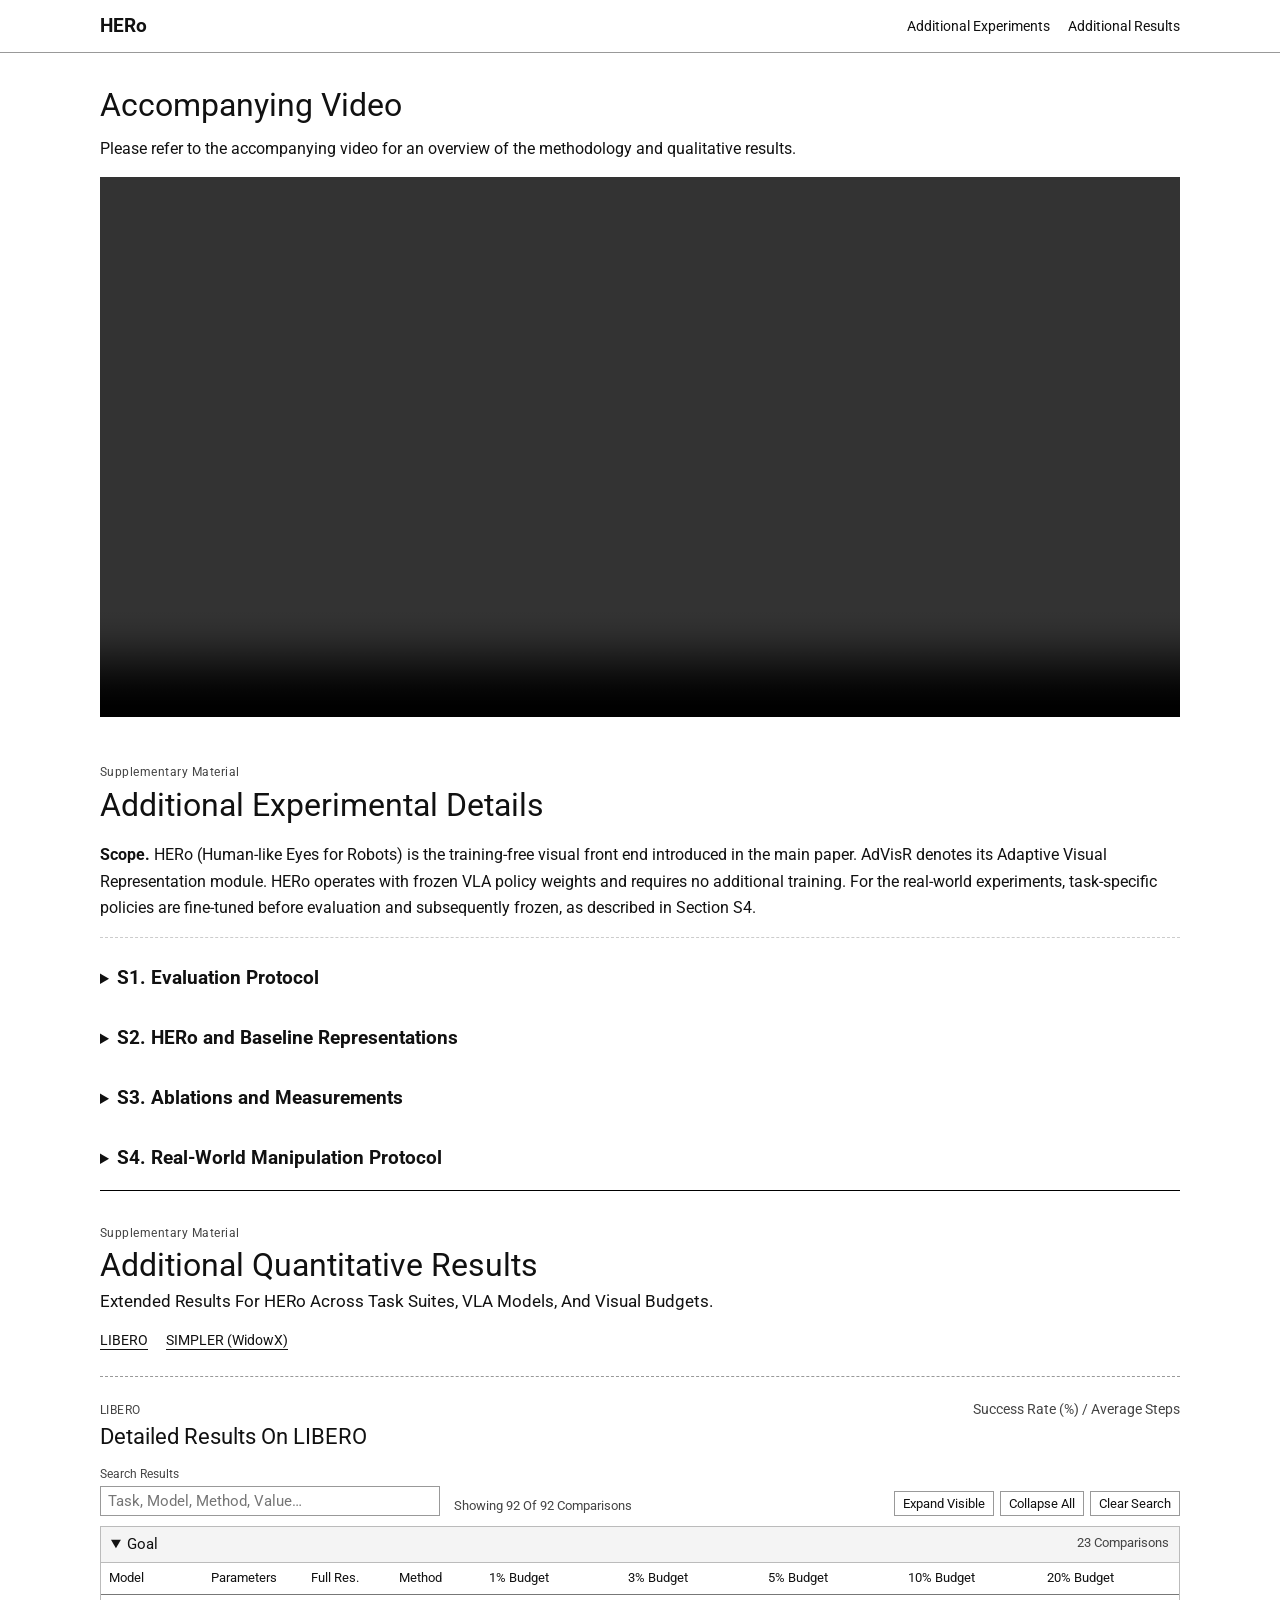
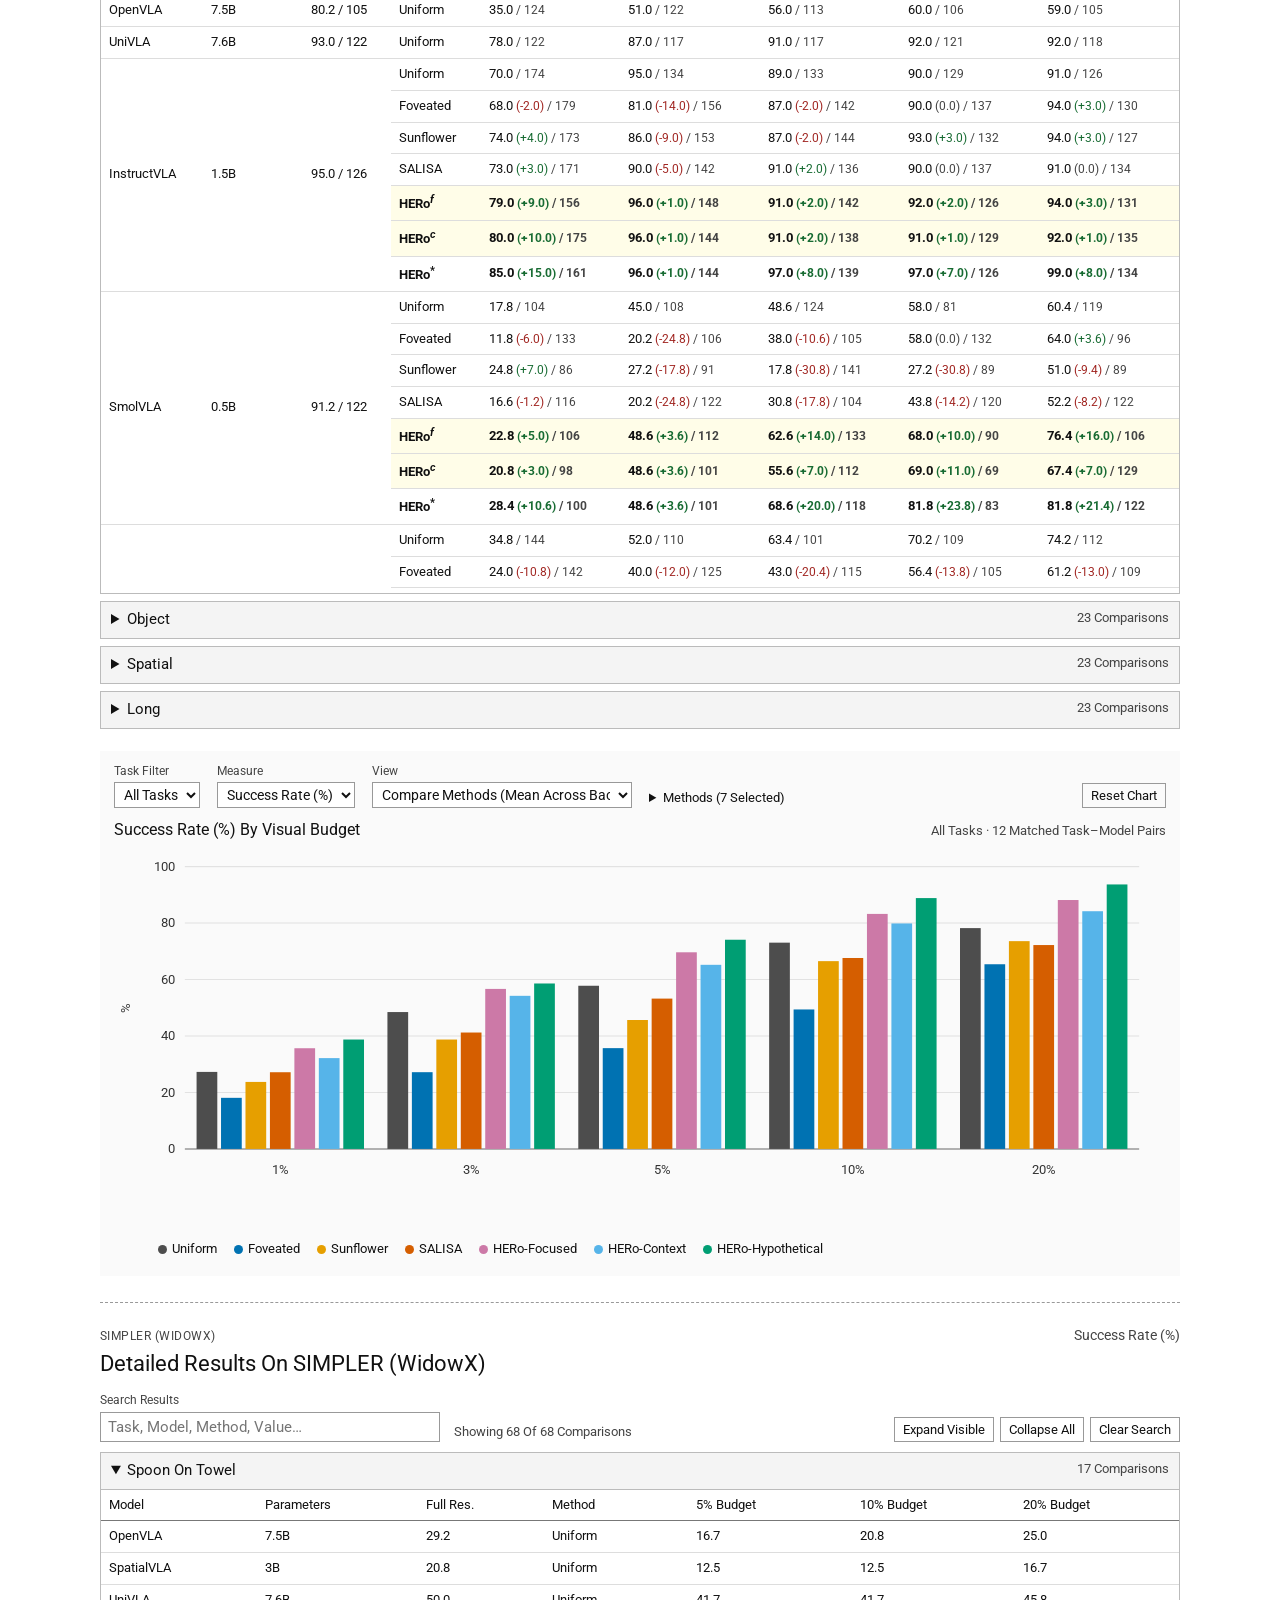
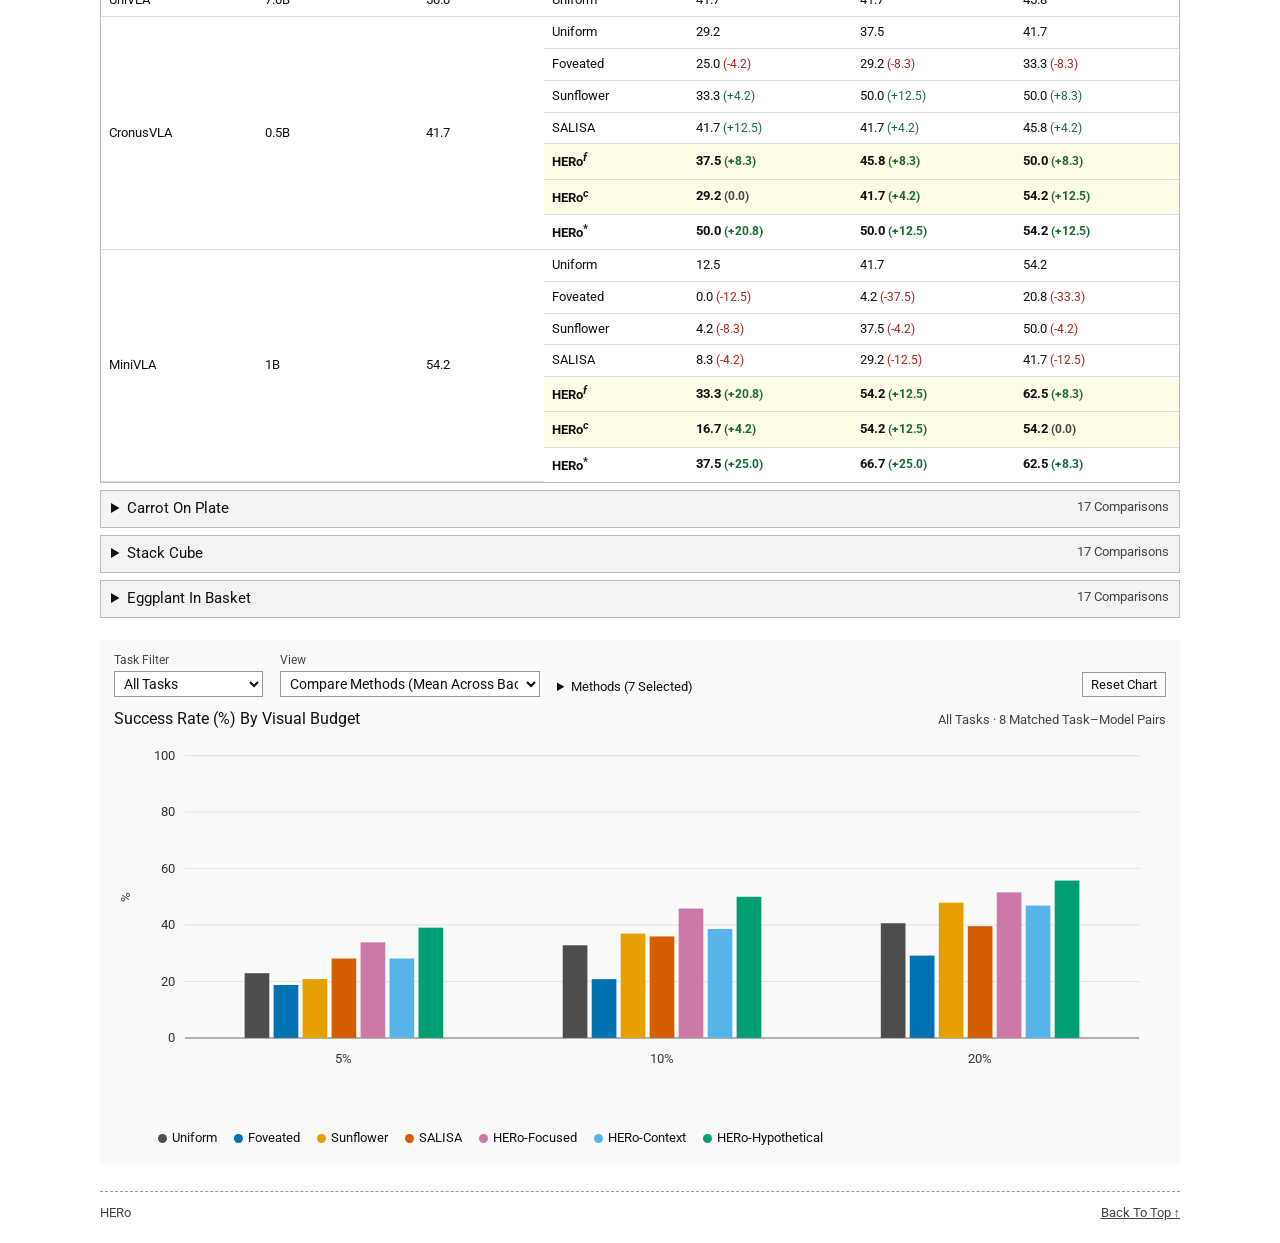
<file: index.html>
<!doctype html>
<html lang="en">
<head>
  <meta charset="utf-8">
  <meta name="viewport" content="width=device-width, initial-scale=1">
  <meta name="description" content="Additional Experimental Results For HERo, An Anonymous Paper Submission.">
  <meta name="theme-color" content="#ffffff">
  <title>HERo | Experimental Details &amp; Results</title>
  <link rel="preconnect" href="https://fonts.googleapis.com">
  <link rel="preconnect" href="https://fonts.gstatic.com" crossorigin>
  <link href="https://fonts.googleapis.com/css2?family=Roboto:ital,wght@0,400;0,700;1,400;1,700&amp;display=swap" rel="stylesheet">
  <link rel="stylesheet" href="styles.css">
  <script src="scripts.js?v=2" defer></script>
</head>
<body>
  <header class="site-header">
    <div class="container header-inner">
      <a class="brand" href="#top" aria-label="HERo, Top Of Page">HERo</a>
      <nav class="site-nav" aria-label="Main navigation">
        <a href="#experiment-details">Additional Experiments</a>
        <a href="#additional-results">Additional Results</a>
      </nav>
    </div>
  </header>

  <main class="container" id="top">
    <section class="supplementary-video" aria-labelledby="video-heading">
      <h1 id="details-heading-video">Accompanying Video</h1>
      <p>Please refer to the accompanying video for an overview of the methodology and qualitative results.</p>
      
      <video controls preload="metadata">
        <source src="video.mp4" type="video/mp4">
        Your browser does not support embedded video. <a href="video.mp4">Download the supplementary video</a>.
      </video>
    </section>

    <article class="experiment-details" aria-labelledby="details-heading-0">
      <p class="eyebrow">Supplementary Material</p>
      <section id="experiment-details" class="experiment-section" aria-labelledby="details-heading-0" style="border-bottom: 1px dashed #ccc">
      <h1 id="details-heading-0">Additional Experimental Details</h1>
      <p><strong>Scope.</strong> HERo (Human-like Eyes for Robots) is the training-free visual front end introduced in the main paper. AdVisR denotes its Adaptive Visual Representation module. HERo operates with frozen VLA policy weights and requires no additional training. For the real-world experiments, task-specific policies are fine-tuned before evaluation and subsequently frozen, as described in Section&nbsp;S4.</p>
      </section>
      <details id="evaluation-protocol" class="experiment-section" aria-labelledby="details-heading-1">
      <summary><h3 id="details-heading-1">S1. Evaluation Protocol</h3></summary>
      <div class="experiment-content">
      <p><strong>Common protocol.</strong> We evaluate HERo on LIBERO and SIMPLER–WidowX. Within each backbone, we compare visual representations under matched visual budgets while keeping the policy frozen. Results on both simulation benchmarks are averaged over three evaluation seeds. Full-resolution performance is reported as a reference.</p>
      <p>For an RGB observation I<sub>t</sub> ∈ ℝ<sup>H×W×3</sup> and visual budget β ∈ (0, 1], the uniform representation retains</p>
      <div class="equation" role="math">N<sub>b</sub> = min{HW, max(1, round(βHW))}</div>
      <p>regularly distributed samples. The resulting low-resolution grid is bilinearly reconstructed to the original image size to match the frozen VLA input size. The comparison follows the information-matched image protocol described in the main paper: budgeted representations allocate the available visual information differently while operating at the same nominal pixel budget.</p>
      <p><strong>LIBERO.</strong> We evaluate the four LIBERO suites: <em>Spatial</em>, <em>Object</em>, <em>Goal</em>, and <em>Long</em>. Each suite contains ten tasks. We use 50 rollouts per task, resulting in 500 rollouts per suite, and average the results over three evaluation seeds. We report success rates and the average number of environment steps over successful rollouts, as in Table&nbsp;II of the main paper.</p>
      <p>The primary HERo comparisons use InstructVLA (1.5B parameters), SmolVLA (0.5B), and TurboVLA (0.2B). Table&nbsp;II additionally reports full-resolution and Uniform results for OpenVLA and UniVLA. The token-pruning study in Table&nbsp;III evaluates OpenVLA with SP-VLA and π<sub>0.5</sub> with Grid-16 and Grid-4. HERo and Uniform are compared within the corresponding backbone, visual budget, and token-pruning setting.</p>
      <p><strong>SIMPLER–WidowX.</strong> We use the WidowX+Bridge setup in SIMPLER, with 24 rollouts per task and results averaged over three evaluation seeds. The manipulation tasks illustrated in Fig.&nbsp;3(a) are placing an eggplant in a basket, placing a spoon on a tablecloth, stacking a green cube on a yellow cube, and placing a carrot on a plate.</p>
      <p>The primary HERo comparisons use CronusVLA (0.5B parameters) and MiniVLA (1B). We report average success rates for each visual budget. Table&nbsp;I also includes full-resolution and Uniform reference results for OpenVLA, SpatialVLA, and UniVLA.</p>
      <p><strong>Visual budgets.</strong> The main LIBERO comparisons use β ∈ {1%, 3%, 5%, 10%, 20%}, while the main SIMPLER comparisons use β ∈ {5%, 10%, 20%}. Both include full-resolution reference results. The extended TurboVLA analysis on LIBERO examines budgets from 1% to full visual input, including budgets above 20%, to study how performance changes as more visual information is retained.</p>
      </div>
      </details>
      <details id="representations" class="experiment-section" aria-labelledby="details-heading-2">
      <summary><h3 id="details-heading-2">S2. HERo and Baseline Representations</h3></summary>
      <div class="experiment-content">
      <p><strong>Policy-guided relevance.</strong> HERo converts model-specific relevance signals from the frozen VLA into a normalized coarse spatial map. For policies exposing causal action-token attention, the signal aggregates attention from action tokens to the latest visual-token span across selected layers and heads. Other policy backends provide native relevance signals, such as fusion attention or cognition-token-to-vision attention, through the same coarse-map interface.</p>
      <p>Policy relevance becomes available only after inference and therefore guides subsequent policy queries. The first query, or a query with missing feedback, defaults to uniform processing. At query t, HERo combines temporally smoothed relevance from earlier queries with an image-derived distractor prior from the current observation. It then extrapolates the relevance field, blends the extrapolation with the current field, and uses non-maximum suppression to extract up to K dominant candidate focus regions.</p>
      <p><strong>AdVisR.</strong> AdVisR maps the selected focus locations to the normalized complex plane and constructs a multi-focus Möbius field. For a focus u<sub>k</sub>, the transformation is</p>
      <div class="equation" role="math">q<sub>k</sub>(z) = s<sub>t</sub> (z − u<sub>k</sub>) / (1 − <span class="overline">u<sub>k</sub></span>z)<br>g<sub>k</sub>(z) = (q<sub>k</sub>(z) + u<sub>k</sub>) / (1 + <span class="overline">u<sub>k</sub></span>q<sub>k</sub>(z))</div>
      <p>Here, s<sub>t</sub> ∈ [s<sub>min</sub>, 1] controls concentration, with smaller values producing stronger magnification around the selected focus.</p>
      <p>The focus fields are blended using Gaussian weights and an identity component:</p>
      <div class="equation" role="math">G<sub>t</sub>(z) = (bz + ∑<sub>k=1</sub><sup>Kₜ</sup> w<sub>k</sub>(z)g<sub>k</sub>(z)) / (b + ∑<sub>k=1</sub><sup>Kₜ</sup> w<sub>k</sub>(z))<br>w<sub>k</sub>(z) = exp(−‖z − u<sub>k</sub>‖<sub>2</sub><sup>2</sup> / (2σ<sup>2</sup>))</div>
      <p>where K<sub>t</sub> ≤ K, σ controls the spatial extent of each focus, and b &gt; 0 preserves global scene structure away from the selected regions.</p>
      <p>The image is warped, area-downsampled to H<sub>b</sub> × W<sub>b</sub>, bilinearly reconstructed to the original image size, and warped back using the inverse mapping. The budgeted dimensions are</p>
      <div class="equation" role="math">H<sub>b</sub> = max(1, round(H√β)), &nbsp; W<sub>b</sub> = max(1, round(W√β))</div>
      <p>Thus, H<sub>b</sub>W<sub>b</sub> ≈ βHW, with integer rounding determining the realized grid size. These operations redistribute spatial detail without introducing an additional neural network.</p>
      <p><strong>Focused and contextual variants.</strong> HERo<sup>f</sup> and HERo<sup>c</sup> use the same interaction-strength signal but differ in their concentration coefficients. The focused variant sets κ<sub>t</sub><sup>(focus)</sup> = 1; its actual concentration still varies with the interaction-strength signal. The contextual variant initializes κ<sub>0</sub><sup>(context)</sup> = 0 and updates this coefficient online, subject to an upper bound κ<sub>max</sub> &lt; 1. This limits its concentration relative to the focused variant and preserves broader scene context.</p>
      <p>The two representations are independently passed to the frozen VLA and evaluated as separate variants. HERo<sup>*</sup> in Tables&nbsp;I and II is a hypothetical oracle that succeeds when either variant succeeds. It characterizes their complementary success patterns rather than an implemented test-time selection or fallback mechanism.</p>
      <p><h4>Baseline Methods</h4> 
      <section class="equation">
        For fair comparison, we extend the <em>information-matched image</em> protocol of Gizdov <em>et. al.</em> (2025)<a class="citation" href="#ref-gizdov" aria-label="Reference 1">[1]</a> to vision-language-action setting. All methods operate under the same pixel budgets, differing only in how visual information is allocated across space and time.</p>
      <p >We compare HERo against four representative visual allocation strategies: <strong>Uniform</strong>, <strong>Foveated Representation</strong> (Gizdov et al., 2025)<a class="citation" href="#ref-gizdov" aria-label="Reference 1">[1]</a>, <strong>Sunflower-Inspired Representation</strong> (Killick et al., 2023)<a class="citation" href="#ref-killick" aria-label="Reference 2">[2]</a>, and <strong>SALISA</strong> (Ehteshami et al., 2022)<a class="citation" href="#ref-ehteshami" aria-label="Reference 3">[3]</a>. Uniform representation evenly distributes the available visual budget, while the remaining baselines use different forms of non-uniform spatial allocation.</p>
      <p><strong>Uniform Sampling.</strong> We include uniform sampling as the main budget-matched baseline, where the same total pixel budget is distributed evenly across the entire observation. This provides a simple reference to measure whether non-uniform spatial allocation offers any benefit over treating all image regions equally.</p>
      <p><strong>Static Foveated.</strong> We implement the static-foveated baseline following Gizdov <em>et al.</em> (2025)<a class="citation" href="#ref-gizdov" aria-label="Reference 1">[1]</a>, where higher spatial resolution is assigned around a fixed fixation point and gradually reduced toward the image boundary. Following the original setting, the fixation is kept at the image center throughout the evaluation. This baseline tests whether a fixed center-focused representation is sufficient without adapting to the current manipulation task.</p>
      <p><strong>Sunflower Inspired.</strong> We adopt the biologically inspired sunflower-phyllotaxis sampling pattern proposed by Killick <em>et al.</em> (2023)<a class="citation" href="#ref-killick" aria-label="Reference 2">[2]</a>. The method distributes samples non-uniformly across the visual field using a structured pattern inspired by biological vision. Similar to the static-foveated baseline, we use it only as an input transformation and keep the sampling pattern fixed during evaluation. This allows us to compare HERo against a biologically inspired but non-adaptive representation.</p>
      <p><strong>SALISA.</strong> We further compare against SALISA (Ehteshami et al., 2022)<a class="citation" href="#ref-ehteshami" aria-label="Reference 3">[3]</a>, a saliency-based adaptive sampling method that assigns more spatial resolution to visually salient regions while reducing resolution in less salient areas. Unlike the fixed baselines above, SALISA adapts its sampling according to the visual content of each observation. It therefore provides a stronger comparison for evaluating whether HERo's action-conditioned adaptation offers advantages beyond image-level visual saliency.</p>
      <p><strong>Token Pruning.</strong> The token-pruning study additionally evaluates whether HERo's adaptation of the visual input complements subsequent visual-token reduction. Comparisons are reported for the corresponding SP-VLA<a class="citation" href="#ref-spvla" aria-label="Reference 4">[4]</a> and π<sub>0</sub><a class="citation" href="#ref-pi0" aria-label="Reference 5">[5]</a> settings, with Grid-16 and Grid-4<a class="citation" href="#ref-grids" aria-label="Reference 6">[6]</a> used for π<sub>0</sub> in Table&nbsp;III.</p>
      <section class="references" aria-labelledby="references-heading">
        <h3 id="references-heading">References</h3>
        <ol>
          <li id="ref-gizdov">A. Gizdov, S. Ullman, and D. Harari. Seeing More with Less: Human-like Representations in Vision Models. CVPR, 2025.</li>
          <li id="ref-killick">G. Killick, P. Henderson, P. Siebert, and G. Aragon-Camarasa. Foveation in the Era of Deep Learning. BMVC, 2023.</li>
          <li id="ref-ehteshami">B. Ehteshami Bejnordi, A. Habibian, F. Porikli, and A. Ghodrati. SALISA: Saliency-Based Input Sampling for Efficient Video Object Detection. ECCV, 2022.</li>
          <li id="ref-spvla">Y. Li, Y. Meng, Z. Sun, K. Ji, C. Tang, J. Fan, X. Ma, S.-T. Xia, Z. Wang, and W. Zhu. SP-VLA: A Joint Model Scheduling and Token Pruning Approach for VLA Model Acceleration. ICLR, 2026.</li>
          <li id="ref-pi0">K. Black, N. Brown, D. Driess, A. Esmail, M. Equi, C. Finn, et al. π<sub>0</sub>: A Vision-Language-Action Flow Model for General Robot Control. arXiv:2410.24164, 2024.</li>
          <li id="ref-grids">Y. Feng, Z. Zhao, Y. Ma, C. Xia, C. Du, Y. Wang, and C. Xu. See What Matters: Differentiable Grid Sample Pruning for Generalizable Vision-Language-Action Model. arXiv:2605.11817, 2026.</li>
        </ol>
      </section>
      </section>
      </div>
      </details>
      <details id="ablations" class="experiment-section" aria-labelledby="details-heading-3">
      <summary><h3 id="details-heading-3">S3. Ablations and Measurements</h3></summary>
      <div class="experiment-content">
      <p><strong>Component ablation.</strong> Figure&nbsp;5 evaluates HERo<sup>f</sup> with MiniVLA on SIMPLER–WidowX at 5%, 10%, and 20% visual budgets. The ablations remove the image-derived prior, temporal smoothing, or VLA feedback individually to assess their contributions to manipulation success.</p>
      <p><strong>Trajectory efficiency.</strong> For LIBERO, the step statistic is the average number of environment steps over successful rollouts only. It is reported alongside success rate because the set of successful rollouts can differ between methods. A lower step count therefore characterizes successful execution and should be interpreted together with the corresponding success rate.</p>
      <p><strong>Runtime.</strong> The experimental hardware comprises four NVIDIA RTX&nbsp;5090 GPUs with 32&nbsp;GB of VRAM each. At 224 × 224 resolution and β = 0.10, HERo adds 1.76&nbsp;ms per policy query on an NVIDIA RTX&nbsp;5090. This overhead consists of non-neural image warping and tensor operations; HERo introduces no additional neural-network FLOPs. The reported value measures HERo&#x27;s added processing overhead, rather than the end-to-end inference latency of every evaluated VLA backbone.</p>
      </div>
      </details>
      <details id="real-world" class="experiment-section" aria-labelledby="details-heading-4">
      <summary><h3 id="details-heading-4">S4. Real-World Manipulation Protocol</h3></summary>
      <div class="experiment-content">
      <p><strong>Tasks and policy training.</strong> We validate HERo<sup>f</sup> with SmolVLA on two physical manipulation tasks: <em>Apple-to-Plate Placement</em> and <em>Lid Closing</em>. The latter requires overcoming spring resistance and applying sufficient downward force to fully close the container.</p>
      <p>For each task, we independently fine-tune a task-specific policy from the same pretrained SmolVLA base checkpoint, whose vision-language backbone is SmolVLM2-500M-Video-Instruct. Only the action expert and state projection are fine-tuned. Each policy is trained for 20,000 optimization steps with batch size 16, AdamW, a learning rate of 1 × 10<sup>−4</sup>, cosine decay, and 1,000 warm-up steps on a single NVIDIA RTX&nbsp;5090 GPU.</p>
      <p><strong>Representation evaluation.</strong> The fine-tuned policy weights are frozen during evaluation, and the same task-specific policy is used across visual representations. We compare full-resolution inference with Uniform and HERo<sup>f</sup>, with the latter two using a 10% visual budget.</p>
      <p>We evaluate Apple-to-Plate Placement over 12 episodes and Lid Closing over 15 episodes, and report average success rates across three independent evaluation sets. Task-policy fine-tuning is separate from HERo: HERo changes the visual representation supplied to the frozen policy without requiring additional policy training.</p>
      </div>
      </details>
    </article>

    <section class="intro" id="additional-results" aria-labelledby="page-title">
      <p class="eyebrow">Supplementary Material</p>
      <h2 id="page-title">Additional Quantitative Results</h2>
      <p class="lead">Extended Results For HERo Across Task Suites, VLA Models, And Visual Budgets.</p>
      <nav class="results-links" aria-label="Results navigation"><a href="#libero-results">LIBERO</a><a href="#widowx-results">SIMPLER (WidowX)</a></nav>
    </section>

    <section class="results-section" id="libero-results" aria-labelledby="suite-heading">
      <div class="section-heading">
        <div><p class="eyebrow">LIBERO</p><h2 id="suite-heading">Detailed Results On LIBERO</h2></div>
        <p class="section-note">Success Rate (%) / Average Steps</p>
      </div>
      <div id="suite-tools" class="table-tools" role="group" aria-label="Filter LIBERO Results"></div>
      <div id="suite-results" class="task-list" aria-live="polite"><p class="loading">Loading Results…</p></div>
      <section id="libero-analysis" class="dataset-analysis" aria-label="Interactive LIBERO Analysis"></section>
    </section>

    <section class="results-section" id="widowx-results" aria-labelledby="task-heading">
      <div class="section-heading">
        <div><p class="eyebrow">SIMPLER (WIDOWX)</p><h2 id="task-heading">Detailed Results On SIMPLER (WidowX)</h2></div>
        <p class="section-note">Success Rate (%)</p>
      </div>
      <div id="task-tools" class="table-tools" role="group" aria-label="Filter SIMPLER Results"></div>
      <div id="task-results" class="task-list" aria-live="polite"><p class="loading">Loading Results…</p></div>
      <section id="simpler-analysis" class="dataset-analysis" aria-label="Interactive SIMPLER Analysis"></section>
    </section>

  </main>

  <template id="libero-data">
    <table>
    <caption>LIBERO Results</caption>
    <thead><tr><th scope="col">Task</th><th scope="col">Model</th><th scope="col">Params</th><th scope="col">Full Res</th><th scope="col">Method</th><th scope="col">1% Success Rate (%)</th><th scope="col">1% Change vs Uniform</th><th scope="col">1% Avg Steps</th><th scope="col">3% Success Rate (%)</th><th scope="col">3% Change vs Uniform</th><th scope="col">3% Avg Steps</th><th scope="col">5% Success Rate (%)</th><th scope="col">5% Change vs Uniform</th><th scope="col">5% Avg Steps</th><th scope="col">10% Success Rate (%)</th><th scope="col">10% Change vs Uniform</th><th scope="col">10% Avg Steps</th><th scope="col">20% Success Rate (%)</th><th scope="col">20% Change vs Uniform</th><th scope="col">20% Avg Steps</th></tr></thead>
    <tbody>
    <tr><td>Goal</td><td>OpenVLA</td><td>7.5B</td><td>80.2 / 105</td><td>Uniform</td><td>35.0</td><td></td><td>124</td><td>51.0</td><td></td><td>122</td><td>56.0</td><td></td><td>113</td><td>60.0</td><td></td><td>106</td><td>59.0</td><td></td><td>105</td></tr>
    <tr><td>Goal</td><td>UniVLA</td><td>7.6B</td><td>93.0 / 122</td><td>Uniform</td><td>78.0</td><td></td><td>122</td><td>87.0</td><td></td><td>117</td><td>91.0</td><td></td><td>117</td><td>92.0</td><td></td><td>121</td><td>92.0</td><td></td><td>118</td></tr>
    <tr><td>Goal</td><td>InstructVLA</td><td>1.5B</td><td>95.0 / 126</td><td>Uniform</td><td>70.0</td><td></td><td>174</td><td>95.0</td><td></td><td>134</td><td>89.0</td><td></td><td>133</td><td>90.0</td><td></td><td>129</td><td>91.0</td><td></td><td>126</td></tr>
    <tr><td>Goal</td><td>InstructVLA</td><td>1.5B</td><td>95.0 / 126</td><td>Foveated</td><td>68.0</td><td>-2.0</td><td>179</td><td>81.0</td><td>-14.0</td><td>156</td><td>87.0</td><td>-2.0</td><td>142</td><td>90.0</td><td>0.0</td><td>137</td><td>94.0</td><td>+3.0</td><td>130</td></tr>
    <tr><td>Goal</td><td>InstructVLA</td><td>1.5B</td><td>95.0 / 126</td><td>Sunflower</td><td>74.0</td><td>+4.0</td><td>173</td><td>86.0</td><td>-9.0</td><td>153</td><td>87.0</td><td>-2.0</td><td>144</td><td>93.0</td><td>+3.0</td><td>132</td><td>94.0</td><td>+3.0</td><td>127</td></tr>
    <tr><td>Goal</td><td>InstructVLA</td><td>1.5B</td><td>95.0 / 126</td><td>SALISA</td><td>73.0</td><td>+3.0</td><td>171</td><td>90.0</td><td>-5.0</td><td>142</td><td>91.0</td><td>+2.0</td><td>136</td><td>90.0</td><td>0.0</td><td>137</td><td>91.0</td><td>0.0</td><td>134</td></tr>
    <tr><td>Goal</td><td>InstructVLA</td><td>1.5B</td><td>95.0 / 126</td><td>CORTAct^focus</td><td>79.0</td><td>+9.0</td><td>156</td><td>96.0</td><td>+1.0</td><td>148</td><td>91.0</td><td>+2.0</td><td>142</td><td>92.0</td><td>+2.0</td><td>126</td><td>94.0</td><td>+3.0</td><td>131</td></tr>
    <tr><td>Goal</td><td>InstructVLA</td><td>1.5B</td><td>95.0 / 126</td><td>CORTAct^context</td><td>80.0</td><td>+10.0</td><td>175</td><td>96.0</td><td>+1.0</td><td>144</td><td>91.0</td><td>+2.0</td><td>138</td><td>91.0</td><td>+1.0</td><td>129</td><td>92.0</td><td>+1.0</td><td>135</td></tr>
    <tr><td>Goal</td><td>InstructVLA</td><td>1.5B</td><td>95.0 / 126</td><td>CORTAct</td><td>85.0</td><td>+15.0</td><td>161</td><td>96.0</td><td>+1.0</td><td>144</td><td>97.0</td><td>+8.0</td><td>139</td><td>97.0</td><td>+7.0</td><td>126</td><td>99.0</td><td>+8.0</td><td>134</td></tr>
    <tr><td>Goal</td><td>SmolVLA</td><td>0.5B</td><td>91.2 / 122</td><td>Uniform</td><td>17.8</td><td></td><td>104</td><td>45.0</td><td></td><td>108</td><td>48.6</td><td></td><td>124</td><td>58.0</td><td></td><td>81</td><td>60.4</td><td></td><td>119</td></tr>
    <tr><td>Goal</td><td>SmolVLA</td><td>0.5B</td><td>91.2 / 122</td><td>Foveated</td><td>11.8</td><td>-6.0</td><td>133</td><td>20.2</td><td>-24.8</td><td>106</td><td>38.0</td><td>-10.6</td><td>105</td><td>58.0</td><td>0.0</td><td>132</td><td>64.0</td><td>+3.6</td><td>96</td></tr>
    <tr><td>Goal</td><td>SmolVLA</td><td>0.5B</td><td>91.2 / 122</td><td>Sunflower</td><td>24.8</td><td>+7.0</td><td>86</td><td>27.2</td><td>-17.8</td><td>91</td><td>17.8</td><td>-30.8</td><td>141</td><td>27.2</td><td>-30.8</td><td>89</td><td>51.0</td><td>-9.4</td><td>89</td></tr>
    <tr><td>Goal</td><td>SmolVLA</td><td>0.5B</td><td>91.2 / 122</td><td>SALISA</td><td>16.6</td><td>-1.2</td><td>116</td><td>20.2</td><td>-24.8</td><td>122</td><td>30.8</td><td>-17.8</td><td>104</td><td>43.8</td><td>-14.2</td><td>120</td><td>52.2</td><td>-8.2</td><td>122</td></tr>
    <tr><td>Goal</td><td>SmolVLA</td><td>0.5B</td><td>91.2 / 122</td><td>CORTAct^focus</td><td>22.8</td><td>+5.0</td><td>106</td><td>48.6</td><td>+3.6</td><td>112</td><td>62.6</td><td>+14.0</td><td>133</td><td>68.0</td><td>+10.0</td><td>90</td><td>76.4</td><td>+16.0</td><td>106</td></tr>
    <tr><td>Goal</td><td>SmolVLA</td><td>0.5B</td><td>91.2 / 122</td><td>CORTAct^context</td><td>20.8</td><td>+3.0</td><td>98</td><td>48.6</td><td>+3.6</td><td>101</td><td>55.6</td><td>+7.0</td><td>112</td><td>69.0</td><td>+11.0</td><td>69</td><td>67.4</td><td>+7.0</td><td>129</td></tr>
    <tr><td>Goal</td><td>SmolVLA</td><td>0.5B</td><td>91.2 / 122</td><td>CORTAct</td><td>28.4</td><td>+10.6</td><td>100</td><td>48.6</td><td>+3.6</td><td>101</td><td>68.6</td><td>+20.0</td><td>118</td><td>81.8</td><td>+23.8</td><td>83</td><td>81.8</td><td>+21.4</td><td>122</td></tr>
    <tr><td>Goal</td><td>TurboVLA</td><td>0.2B</td><td>97.2 / 112</td><td>Uniform</td><td>34.8</td><td></td><td>144</td><td>52.0</td><td></td><td>110</td><td>63.4</td><td></td><td>101</td><td>70.2</td><td></td><td>109</td><td>74.2</td><td></td><td>112</td></tr>
    <tr><td>Goal</td><td>TurboVLA</td><td>0.2B</td><td>97.2 / 112</td><td>Foveated</td><td>24.0</td><td>-10.8</td><td>142</td><td>40.0</td><td>-12.0</td><td>125</td><td>43.0</td><td>-20.4</td><td>115</td><td>56.4</td><td>-13.8</td><td>105</td><td>61.2</td><td>-13.0</td><td>109</td></tr>
    <tr><td>Goal</td><td>TurboVLA</td><td>0.2B</td><td>97.2 / 112</td><td>Sunflower</td><td>21.4</td><td>-13.4</td><td>101</td><td>35.2</td><td>-16.8</td><td>110</td><td>44.2</td><td>-19.2</td><td>110</td><td>58.4</td><td>-11.8</td><td>106</td><td>68.4</td><td>-5.8</td><td>112</td></tr>
    <tr><td>Goal</td><td>TurboVLA</td><td>0.2B</td><td>97.2 / 112</td><td>SALISA</td><td>40.2</td><td>+5.4</td><td>132</td><td>56.0</td><td>+4.0</td><td>119</td><td>61.4</td><td>-2.0</td><td>106</td><td>68.2</td><td>-2.0</td><td>107</td><td>66.6</td><td>-7.6</td><td>109</td></tr>
    <tr><td>Goal</td><td>TurboVLA</td><td>0.2B</td><td>97.2 / 112</td><td>CORTAct^focus</td><td>36.0</td><td>+1.2</td><td>124</td><td>67.4</td><td>+15.4</td><td>110</td><td>81.6</td><td>+18.2</td><td>104</td><td>94.8</td><td>+24.6</td><td>93</td><td>91.2</td><td>+17.0</td><td>133</td></tr>
    <tr><td>Goal</td><td>TurboVLA</td><td>0.2B</td><td>97.2 / 112</td><td>CORTAct^context</td><td>36.0</td><td>+1.2</td><td>182</td><td>64.0</td><td>+12.0</td><td>146</td><td>77.4</td><td>+14.0</td><td>141</td><td>88.2</td><td>+18.0</td><td>137</td><td>93.2</td><td>+19.0</td><td>97</td></tr>
    <tr><td>Goal</td><td>TurboVLA</td><td>0.2B</td><td>97.2 / 112</td><td>CORTAct</td><td>36.0</td><td>+1.2</td><td>124</td><td>67.4</td><td>+15.4</td><td>110</td><td>81.6</td><td>+18.2</td><td>104</td><td>94.8</td><td>+24.6</td><td>93</td><td>98.2</td><td>+24.0</td><td>108</td></tr>
    <tr><td>Object</td><td>OpenVLA</td><td>7.5B</td><td>87.4 / 171</td><td>Uniform</td><td>16</td><td></td><td>168</td><td>36.0</td><td></td><td>142</td><td>36.0</td><td></td><td>159</td><td>67.0</td><td></td><td>163</td><td>79.0</td><td></td><td>170</td></tr>
    <tr><td>Object</td><td>UniVLA</td><td>7.6B</td><td>99.0 / 145</td><td>Uniform</td><td>87.0</td><td></td><td>146</td><td>96.0</td><td></td><td>148</td><td>96.0</td><td></td><td>146</td><td>98.0</td><td></td><td>146</td><td>99.0</td><td></td><td>147</td></tr>
    <tr><td>Object</td><td>InstructVLA</td><td>1.5B</td><td>97.0 / 147</td><td>Uniform</td><td>19.0</td><td></td><td>265</td><td>39.0</td><td></td><td>240</td><td>55.0</td><td></td><td>208</td><td>82.0</td><td></td><td>170</td><td>89.0</td><td></td><td>156</td></tr>
    <tr><td>Object</td><td>InstructVLA</td><td>1.5B</td><td>97.0 / 147</td><td>Foveated</td><td>18.0</td><td>-1.0</td><td>267</td><td>27.0</td><td>-12.0</td><td>254</td><td>33.0</td><td>-22.0</td><td>244</td><td>46.0</td><td>-36.0</td><td>225</td><td>58.0</td><td>-31.0</td><td>206</td></tr>
    <tr><td>Object</td><td>InstructVLA</td><td>1.5B</td><td>97.0 / 147</td><td>Sunflower</td><td>22.0</td><td>+3.0</td><td>259</td><td>39.0</td><td>0.0</td><td>232</td><td>58.0</td><td>+3.0</td><td>213</td><td>88.0</td><td>+6.0</td><td>163</td><td>90.0</td><td>+1.0</td><td>163</td></tr>
    <tr><td>Object</td><td>InstructVLA</td><td>1.5B</td><td>97.0 / 147</td><td>SALISA</td><td>26.0</td><td>+7.0</td><td>256</td><td>45.0</td><td>+6.0</td><td>226</td><td>68.0</td><td>+13.0</td><td>192</td><td>89.0</td><td>+7.0</td><td>167</td><td>88.0</td><td>-1.0</td><td>161</td></tr>
    <tr><td>Object</td><td>InstructVLA</td><td>1.5B</td><td>97.0 / 147</td><td>CORTAct^focus</td><td>23.0</td><td>+4.0</td><td>274</td><td>50.0</td><td>+11.0</td><td>208</td><td>68.0</td><td>+13.0</td><td>188</td><td>90.0</td><td>+8.0</td><td>154</td><td>93.0</td><td>+4.0</td><td>147</td></tr>
    <tr><td>Object</td><td>InstructVLA</td><td>1.5B</td><td>97.0 / 147</td><td>CORTAct^context</td><td>25.0</td><td>+6.0</td><td>264</td><td>46.0</td><td>+7.0</td><td>230</td><td>63.0</td><td>+8.0</td><td>167</td><td>85.0</td><td>+3.0</td><td>165</td><td>91.0</td><td>+2.0</td><td>153</td></tr>
    <tr><td>Object</td><td>InstructVLA</td><td>1.5B</td><td>97.0 / 147</td><td>CORTAct</td><td>27.0</td><td>+8.0</td><td>267</td><td>50.0</td><td>+11.0</td><td>208</td><td>75.0</td><td>+20.0</td><td>173</td><td>95.0</td><td>+13.0</td><td>161</td><td>99.0</td><td>+10.0</td><td>149</td></tr>
    <tr><td>Object</td><td>SmolVLA</td><td>0.5B</td><td>93.4 / 141</td><td>Uniform</td><td>13.4</td><td></td><td>174</td><td>34.2</td><td></td><td>159</td><td>48.8</td><td></td><td>178</td><td>69.6</td><td></td><td>158</td><td>80.0</td><td></td><td>139</td></tr>
    <tr><td>Object</td><td>SmolVLA</td><td>0.5B</td><td>93.4 / 141</td><td>Foveated</td><td>6.2</td><td>-7.2</td><td>191</td><td>12.4</td><td>-21.8</td><td>280</td><td>17.6</td><td>-31.2</td><td>169</td><td>37.4</td><td>-32.2</td><td>154</td><td>53.0</td><td>-27.0</td><td>160</td></tr>
    <tr><td>Object</td><td>SmolVLA</td><td>0.5B</td><td>93.4 / 141</td><td>Sunflower</td><td>19.8</td><td>+6.4</td><td>208</td><td>46.8</td><td>+12.6</td><td>159</td><td>46.8</td><td>-2.0</td><td>180</td><td>58.2</td><td>-11.4</td><td>150</td><td>69.6</td><td>-10.4</td><td>141</td></tr>
    <tr><td>Object</td><td>SmolVLA</td><td>0.5B</td><td>93.4 / 141</td><td>SALISA</td><td>11.4</td><td>-2.0</td><td>150</td><td>14.6</td><td>-19.6</td><td>214</td><td>17.6</td><td>-31.2</td><td>162</td><td>39.4</td><td>-30.2</td><td>146</td><td>58.2</td><td>-21.8</td><td>173</td></tr>
    <tr><td>Object</td><td>SmolVLA</td><td>0.5B</td><td>93.4 / 141</td><td>CORTAct^focus</td><td>23.4</td><td>+10.0</td><td>165</td><td>45.2</td><td>+11.0</td><td>147</td><td>63.8</td><td>+15.0</td><td>164</td><td>86.6</td><td>+17.0</td><td>144</td><td>90.0</td><td>+10.0</td><td>129</td></tr>
    <tr><td>Object</td><td>SmolVLA</td><td>0.5B</td><td>93.4 / 141</td><td>CORTAct^context</td><td>19.4</td><td>+6.0</td><td>181</td><td>44.2</td><td>+10.0</td><td>168</td><td>58.8</td><td>+10.0</td><td>189</td><td>76.6</td><td>+7.0</td><td>168</td><td>88.0</td><td>+8.0</td><td>147</td></tr>
    <tr><td>Object</td><td>SmolVLA</td><td>0.5B</td><td>93.4 / 141</td><td>CORTAct</td><td>27.0</td><td>+13.6</td><td>176</td><td>45.6</td><td>+11.4</td><td>161</td><td>67.4</td><td>+18.6</td><td>171</td><td>89.2</td><td>+19.6</td><td>151</td><td>91.4</td><td>+11.4</td><td>134</td></tr>
    <tr><td>Object</td><td>TurboVLA</td><td>0.2B</td><td>98.8 / 162</td><td>Uniform</td><td>18.2</td><td></td><td>236</td><td>32.0</td><td></td><td>224</td><td>51.6</td><td></td><td>190</td><td>81.4</td><td></td><td>167</td><td>87.0</td><td></td><td>159</td></tr>
    <tr><td>Object</td><td>TurboVLA</td><td>0.2B</td><td>98.8 / 162</td><td>Foveated</td><td>15.4</td><td>-2.8</td><td>241</td><td>16.8</td><td>-15.2</td><td>241</td><td>20.2</td><td>-31.4</td><td>238</td><td>50.4</td><td>-31.0</td><td>212</td><td>95.2</td><td>+8.2</td><td>174</td></tr>
    <tr><td>Object</td><td>TurboVLA</td><td>0.2B</td><td>98.8 / 162</td><td>Sunflower</td><td>3.4</td><td>-14.8</td><td>221</td><td>33.8</td><td>+1.8</td><td>209</td><td>46.0</td><td>-5.6</td><td>188</td><td>100.0</td><td>+18.6</td><td>153</td><td>100.0</td><td>+13.0</td><td>154</td></tr>
    <tr><td>Object</td><td>TurboVLA</td><td>0.2B</td><td>98.8 / 162</td><td>SALISA</td><td>13.8</td><td>-4.4</td><td>244</td><td>34.0</td><td>+2.0</td><td>213</td><td>64.4</td><td>+12.8</td><td>185</td><td>81.4</td><td>0.0</td><td>168</td><td>98.8</td><td>+11.8</td><td>159</td></tr>
    <tr><td>Object</td><td>TurboVLA</td><td>0.2B</td><td>98.8 / 162</td><td>CORTAct^focus</td><td>30.2</td><td>+12.0</td><td>184</td><td>45.6</td><td>+13.6</td><td>186</td><td>60.6</td><td>+9.0</td><td>185</td><td>88.4</td><td>+7.0</td><td>145</td><td>93.0</td><td>+6.0</td><td>137</td></tr>
    <tr><td>Object</td><td>TurboVLA</td><td>0.2B</td><td>98.8 / 162</td><td>CORTAct^context</td><td>22.2</td><td>+4.0</td><td>200</td><td>41.6</td><td>+9.6</td><td>199</td><td>57.6</td><td>+6.0</td><td>170</td><td>86.4</td><td>+5.0</td><td>162</td><td>89.0</td><td>+2.0</td><td>145</td></tr>
    <tr><td>Object</td><td>TurboVLA</td><td>0.2B</td><td>98.8 / 162</td><td>CORTAct</td><td>41.8</td><td>+23.6</td><td>189</td><td>51.6</td><td>+19.6</td><td>189</td><td>70.2</td><td>+18.6</td><td>174</td><td>88.4</td><td>+7.0</td><td>145</td><td>98.8</td><td>+11.8</td><td>139</td></tr>
    <tr><td>Spatial</td><td>OpenVLA</td><td>7.5B</td><td>82.7 / 113</td><td>Uniform</td><td>66.0</td><td></td><td>116</td><td>63.0</td><td></td><td>112</td><td>62.0</td><td></td><td>110</td><td>58.0</td><td></td><td>111</td><td>63.0</td><td></td><td>113</td></tr>
    <tr><td>Spatial</td><td>UniVLA</td><td>7.6B</td><td>97.0 / 114</td><td>Uniform</td><td>73.0</td><td></td><td>115</td><td>94.0</td><td></td><td>113</td><td>95.0</td><td></td><td>112</td><td>96.0</td><td></td><td>115</td><td>96.0</td><td></td><td>113</td></tr>
    <tr><td>Spatial</td><td>InstructVLA</td><td>1.5B</td><td>95.0 / 117</td><td>Uniform</td><td>59.0</td><td></td><td>168</td><td>94.0</td><td></td><td>119</td><td>91.0</td><td></td><td>116</td><td>91.0</td><td></td><td>116</td><td>93.0</td><td></td><td>114</td></tr>
    <tr><td>Spatial</td><td>InstructVLA</td><td>1.5B</td><td>95.0 / 117</td><td>Foveated</td><td>15.0</td><td>-44.0</td><td>212</td><td>44.0</td><td>-50.0</td><td>181</td><td>63.0</td><td>-28.0</td><td>161</td><td>86.0</td><td>-5.0</td><td>129</td><td>95.0</td><td>+2.0</td><td>118</td></tr>
    <tr><td>Spatial</td><td>InstructVLA</td><td>1.5B</td><td>95.0 / 117</td><td>Sunflower</td><td>52.0</td><td>-7.0</td><td>172</td><td>70.0</td><td>-24.0</td><td>147</td><td>89.0</td><td>-2.0</td><td>125</td><td>95.0</td><td>+4.0</td><td>118</td><td>93.0</td><td>0.0</td><td>119</td></tr>
    <tr><td>Spatial</td><td>InstructVLA</td><td>1.5B</td><td>95.0 / 117</td><td>SALISA</td><td>43.0</td><td>-16.0</td><td>181</td><td>92.0</td><td>-2.0</td><td>120</td><td>91.0</td><td>0.0</td><td>122</td><td>97.0</td><td>+6.0</td><td>114</td><td>98.0</td><td>+5.0</td><td>112</td></tr>
    <tr><td>Spatial</td><td>InstructVLA</td><td>1.5B</td><td>95.0 / 117</td><td>CORTAct^focus</td><td>72.0</td><td>+13.0</td><td>142</td><td>98.0</td><td>+4.0</td><td>118</td><td>94.0</td><td>+3.0</td><td>117</td><td>93.0</td><td>+2.0</td><td>121</td><td>94.0</td><td>+1.0</td><td>118</td></tr>
    <tr><td>Spatial</td><td>InstructVLA</td><td>1.5B</td><td>95.0 / 117</td><td>CORTAct^context</td><td>66.0</td><td>+7.0</td><td>163</td><td>95.0</td><td>+1.0</td><td>123</td><td>92.0</td><td>+1.0</td><td>121</td><td>93.0</td><td>+2.0</td><td>125</td><td>93.0</td><td>0.0</td><td>117</td></tr>
    <tr><td>Spatial</td><td>InstructVLA</td><td>1.5B</td><td>95.0 / 117</td><td>CORTAct</td><td>72.0</td><td>+13.0</td><td>142</td><td>99.0</td><td>+5.0</td><td>121</td><td>100.0</td><td>+9.0</td><td>120</td><td>100.0</td><td>+9.0</td><td>122</td><td>99.0</td><td>+6.0</td><td>117</td></tr>
    <tr><td>Spatial</td><td>SmolVLA</td><td>0.5B</td><td>89.2 / 103</td><td>Uniform</td><td>23.2</td><td></td><td>108</td><td>48.4</td><td></td><td>96</td><td>57.2</td><td></td><td>101</td><td>71.6</td><td></td><td>112</td><td>77.0</td><td></td><td>104</td></tr>
    <tr><td>Spatial</td><td>SmolVLA</td><td>0.5B</td><td>89.2 / 103</td><td>Foveated</td><td>3.4</td><td>-19.8</td><td>220</td><td>14.4</td><td>-34.0</td><td>132</td><td>34.2</td><td>-23.0</td><td>126</td><td>41.8</td><td>-29.8</td><td>87</td><td>62.8</td><td>-14.2</td><td>104</td></tr>
    <tr><td>Spatial</td><td>SmolVLA</td><td>0.5B</td><td>89.2 / 103</td><td>Sunflower</td><td>27.6</td><td>+4.4</td><td>92</td><td>41.8</td><td>-6.6</td><td>89</td><td>40.8</td><td>-16.4</td><td>123</td><td>60.6</td><td>-11.0</td><td>96</td><td>67.2</td><td>-9.8</td><td>117</td></tr>
    <tr><td>Spatial</td><td>SmolVLA</td><td>0.5B</td><td>89.2 / 103</td><td>SALISA</td><td>21.0</td><td>-2.2</td><td>79</td><td>26.4</td><td>-22.0</td><td>79</td><td>45.2</td><td>-12.0</td><td>120</td><td>62.8</td><td>-8.8</td><td>110</td><td>65.0</td><td>-12.0</td><td>108</td></tr>
    <tr><td>Spatial</td><td>SmolVLA</td><td>0.5B</td><td>89.2 / 103</td><td>CORTAct^focus</td><td>33.2</td><td>+10.0</td><td>98</td><td>62.4</td><td>+14.0</td><td>84</td><td>79.2</td><td>+22.0</td><td>115</td><td>91.6</td><td>+20.0</td><td>88</td><td>82.6</td><td>+5.6</td><td>98</td></tr>
    <tr><td>Spatial</td><td>SmolVLA</td><td>0.5B</td><td>89.2 / 103</td><td>CORTAct^context</td><td>30.2</td><td>+7.0</td><td>115</td><td>55.4</td><td>+7.0</td><td>105</td><td>64.2</td><td>+7.0</td><td>86</td><td>75.6</td><td>+4.0</td><td>112</td><td>80.0</td><td>+3.0</td><td>110</td></tr>
    <tr><td>Spatial</td><td>SmolVLA</td><td>0.5B</td><td>89.2 / 103</td><td>CORTAct</td><td>36.4</td><td>+13.2</td><td>109</td><td>69.4</td><td>+21.0</td><td>98</td><td>82.6</td><td>+25.4</td><td>94</td><td>93.6</td><td>+22.0</td><td>105</td><td>82.6</td><td>+5.6</td><td>98</td></tr>
    <tr><td>Spatial</td><td>TurboVLA</td><td>0.2B</td><td>98.2 / 112</td><td>Uniform</td><td>51.0</td><td></td><td>150</td><td>50.2</td><td></td><td>127</td><td>62.4</td><td></td><td>112</td><td>88.8</td><td></td><td>116</td><td>89.0</td><td></td><td>114</td></tr>
    <tr><td>Spatial</td><td>TurboVLA</td><td>0.2B</td><td>98.2 / 112</td><td>Foveated</td><td>46.0</td><td>-5.0</td><td>178</td><td>41.2</td><td>-9.0</td><td>148</td><td>48.2</td><td>-14.2</td><td>136</td><td>48.6</td><td>-40.2</td><td>116</td><td>69.4</td><td>-19.6</td><td>116</td></tr>
    <tr><td>Spatial</td><td>TurboVLA</td><td>0.2B</td><td>98.2 / 112</td><td>Sunflower</td><td>27.8</td><td>-23.2</td><td>140</td><td>40.0</td><td>-10.2</td><td>118</td><td>53.0</td><td>-9.4</td><td>116</td><td>77.6</td><td>-11.2</td><td>111</td><td>100.0</td><td>+11.0</td><td>112</td></tr>
    <tr><td>Spatial</td><td>TurboVLA</td><td>0.2B</td><td>98.2 / 112</td><td>SALISA</td><td>44.6</td><td>-6.4</td><td>146</td><td>52.0</td><td>+1.8</td><td>129</td><td>70.0</td><td>+7.6</td><td>116</td><td>90.6</td><td>+1.8</td><td>114</td><td>95.2</td><td>+6.2</td><td>112</td></tr>
    <tr><td>Spatial</td><td>TurboVLA</td><td>0.2B</td><td>98.2 / 112</td><td>CORTAct^focus</td><td>59.0</td><td>+8.0</td><td>173</td><td>55.0</td><td>+4.8</td><td>102</td><td>73.4</td><td>+11.0</td><td>89</td><td>92.4</td><td>+3.6</td><td>138</td><td>98.8</td><td>+9.8</td><td>97</td></tr>
    <tr><td>Spatial</td><td>TurboVLA</td><td>0.2B</td><td>98.2 / 112</td><td>CORTAct^context</td><td>59.0</td><td>+8.0</td><td>111</td><td>55.0</td><td>+4.8</td><td>138</td><td>73.4</td><td>+11.0</td><td>149</td><td>92.4</td><td>+3.6</td><td>88</td><td>98.8</td><td>+9.8</td><td>126</td></tr>
    <tr><td>Spatial</td><td>TurboVLA</td><td>0.2B</td><td>98.2 / 112</td><td>CORTAct</td><td>59.0</td><td>+8.0</td><td>111</td><td>55.0</td><td>+4.8</td><td>102</td><td>73.4</td><td>+11.0</td><td>89</td><td>92.4</td><td>+3.6</td><td>88</td><td>98.8</td><td>+9.8</td><td>97</td></tr>
    <tr><td>Long</td><td>OpenVLA</td><td>7.5B</td><td>54.7 / 310</td><td>Uniform</td><td>20.0</td><td></td><td>420</td><td>24.0</td><td></td><td>444</td><td>33.0</td><td></td><td>415</td><td>44.0</td><td></td><td>380</td><td>51.0</td><td></td><td>360</td></tr>
    <tr><td>Long</td><td>UniVLA</td><td>7.6B</td><td>90.0 / 269</td><td>Uniform</td><td>64.0</td><td></td><td>246</td><td>78.0</td><td></td><td>250</td><td>85.0</td><td></td><td>252</td><td>87.0</td><td></td><td>256</td><td>88.0</td><td></td><td>260</td></tr>
    <tr><td>Long</td><td>InstructVLA</td><td>1.5B</td><td>94.0 / 280</td><td>Uniform</td><td>20.0</td><td></td><td>477</td><td>62.0</td><td></td><td>369</td><td>76.0</td><td></td><td>322</td><td>79.0</td><td></td><td>301</td><td>84.0</td><td></td><td>286</td></tr>
    <tr><td>Long</td><td>InstructVLA</td><td>1.5B</td><td>94.0 / 280</td><td>Foveated</td><td>4.0</td><td>-16.0</td><td>496</td><td>19.0</td><td>-43.0</td><td>486</td><td>35.0</td><td>-41.0</td><td>445</td><td>51.0</td><td>-28.0</td><td>401</td><td>72.0</td><td>-12.0</td><td>338</td></tr>
    <tr><td>Long</td><td>InstructVLA</td><td>1.5B</td><td>94.0 / 280</td><td>Sunflower</td><td>12.0</td><td>-8.0</td><td>488</td><td>37.0</td><td>-25.0</td><td>454</td><td>43.0</td><td>-33.0</td><td>427</td><td>81.0</td><td>+2.0</td><td>314</td><td>80.0</td><td>-4.0</td><td>317</td></tr>
    <tr><td>Long</td><td>InstructVLA</td><td>1.5B</td><td>94.0 / 280</td><td>SALISA</td><td>25.0</td><td>+5.0</td><td>467</td><td>42.0</td><td>-20.0</td><td>435</td><td>60.0</td><td>-16.0</td><td>376</td><td>77.0</td><td>-2.0</td><td>330</td><td>77.0</td><td>-7.0</td><td>335</td></tr>
    <tr><td>Long</td><td>InstructVLA</td><td>1.5B</td><td>94.0 / 280</td><td>CORTAct^focus</td><td>30.0</td><td>+10.0</td><td>448</td><td>78.0</td><td>+16.0</td><td>360</td><td>89.0</td><td>+13.0</td><td>330</td><td>86.0</td><td>+7.0</td><td>322</td><td>91.0</td><td>+7.0</td><td>310</td></tr>
    <tr><td>Long</td><td>InstructVLA</td><td>1.5B</td><td>94.0 / 280</td><td>CORTAct^context</td><td>24.0</td><td>+4.0</td><td>462</td><td>68.0</td><td>+6.0</td><td>382</td><td>80.0</td><td>+4.0</td><td>313</td><td>86.0</td><td>+7.0</td><td>336</td><td>87.0</td><td>+3.0</td><td>320</td></tr>
    <tr><td>Long</td><td>InstructVLA</td><td>1.5B</td><td>94.0 / 280</td><td>CORTAct</td><td>30.0</td><td>+10.0</td><td>448</td><td>80.0</td><td>+18.0</td><td>375</td><td>89.0</td><td>+13.0</td><td>330</td><td>96.0</td><td>+17.0</td><td>326</td><td>97.0</td><td>+13.0</td><td>317</td></tr>
    <tr><td>Long</td><td>SmolVLA</td><td>0.5B</td><td>71.4 / 240</td><td>Uniform</td><td>0.0</td><td></td><td>500</td><td>8.4</td><td></td><td>173</td><td>21.0</td><td></td><td>268</td><td>48.4</td><td></td><td>208</td><td>52.6</td><td></td><td>238</td></tr>
    <tr><td>Long</td><td>SmolVLA</td><td>0.5B</td><td>71.4 / 240</td><td>Foveated</td><td>0.0</td><td>0.0</td><td>500</td><td>0.0</td><td>-8.4</td><td>500</td><td>2.2</td><td>-18.8</td><td>498</td><td>6.4</td><td>-42.0</td><td>494</td><td>23.2</td><td>-29.4</td><td>477</td></tr>
    <tr><td>Long</td><td>SmolVLA</td><td>0.5B</td><td>71.4 / 240</td><td>Sunflower</td><td>0.0</td><td>0.0</td><td>500</td><td>0.0</td><td>-8.4</td><td>500</td><td>8.4</td><td>-12.6</td><td>380</td><td>14.8</td><td>-33.6</td><td>342</td><td>21.0</td><td>-31.6</td><td>223</td></tr>
    <tr><td>Long</td><td>SmolVLA</td><td>0.5B</td><td>71.4 / 240</td><td>SALISA</td><td>2.2</td><td>+2.2</td><td>498</td><td>6.4</td><td>-2.0</td><td>253</td><td>14.8</td><td>-6.2</td><td>273</td><td>31.6</td><td>-16.8</td><td>355</td><td>35.8</td><td>-16.8</td><td>305</td></tr>
    <tr><td>Long</td><td>SmolVLA</td><td>0.5B</td><td>71.4 / 240</td><td>CORTAct^focus</td><td>6.4</td><td>+6.4</td><td>494</td><td>9.4</td><td>+1.0</td><td>172</td><td>26.0</td><td>+5.0</td><td>260</td><td>53.4</td><td>+5.0</td><td>199</td><td>65.6</td><td>+13.0</td><td>212</td></tr>
    <tr><td>Long</td><td>SmolVLA</td><td>0.5B</td><td>71.4 / 240</td><td>CORTAct^context</td><td>0.0</td><td>0.0</td><td>500</td><td>8.4</td><td>0.0</td><td>171</td><td>28.0</td><td>+7.0</td><td>272</td><td>55.4</td><td>+7.0</td><td>211</td><td>59.6</td><td>+7.0</td><td>232</td></tr>
    <tr><td>Long</td><td>SmolVLA</td><td>0.5B</td><td>71.4 / 240</td><td>CORTAct</td><td>6.4</td><td>+6.4</td><td>494</td><td>12.0</td><td>+3.6</td><td>171</td><td>37.8</td><td>+16.8</td><td>264</td><td>58.8</td><td>+10.4</td><td>207</td><td>86.2</td><td>+33.6</td><td>218</td></tr>
    <tr><td>Long</td><td>TurboVLA</td><td>0.2B</td><td>92.0 / 294</td><td>Uniform</td><td>1.0</td><td></td><td>382</td><td>21.6</td><td></td><td>342</td><td>29.6</td><td></td><td>311</td><td>46.8</td><td></td><td>270</td><td>61.4</td><td></td><td>284</td></tr>
    <tr><td>Long</td><td>TurboVLA</td><td>0.2B</td><td>92.0 / 294</td><td>Foveated</td><td>5.4</td><td>+4.4</td><td>412</td><td>10.2</td><td>-11.4</td><td>404</td><td>7.0</td><td>-22.6</td><td>391</td><td>20.8</td><td>-26.0</td><td>351</td><td>37.2</td><td>-24.2</td><td>319</td></tr>
    <tr><td>Long</td><td>TurboVLA</td><td>0.2B</td><td>92.0 / 294</td><td>Sunflower</td><td>0.0</td><td>-1.0</td><td>500</td><td>8.2</td><td>-13.4</td><td>327</td><td>14.0</td><td>-15.6</td><td>348</td><td>44.4</td><td>-2.4</td><td>270</td><td>49.0</td><td>-12.4</td><td>282</td></tr>
    <tr><td>Long</td><td>TurboVLA</td><td>0.2B</td><td>92.0 / 294</td><td>SALISA</td><td>9.2</td><td>+8.2</td><td>374</td><td>16.2</td><td>-5.4</td><td>357</td><td>24.8</td><td>-4.8</td><td>328</td><td>40.8</td><td>-6.0</td><td>272</td><td>40.8</td><td>-20.6</td><td>270</td></tr>
    <tr><td>Long</td><td>TurboVLA</td><td>0.2B</td><td>92.0 / 294</td><td>CORTAct^focus</td><td>13.0</td><td>+12.0</td><td>364</td><td>24.6</td><td>+3.0</td><td>324</td><td>46.6</td><td>+17.0</td><td>293</td><td>62.8</td><td>+16.0</td><td>255</td><td>88.4</td><td>+27.0</td><td>242</td></tr>
    <tr><td>Long</td><td>TurboVLA</td><td>0.2B</td><td>92.0 / 294</td><td>CORTAct^context</td><td>3.4</td><td>+2.4</td><td>367</td><td>28.6</td><td>+7.0</td><td>313</td><td>41.6</td><td>+12.0</td><td>258</td><td>59.8</td><td>+13.0</td><td>284</td><td>71.4</td><td>+10.0</td><td>279</td></tr>
    <tr><td>Long</td><td>TurboVLA</td><td>0.2B</td><td>92.0 / 294</td><td>CORTAct</td><td>16.0</td><td>+15.0</td><td>364</td><td>28.6</td><td>+7.0</td><td>313</td><td>46.6</td><td>+17.0</td><td>293</td><td>79.2</td><td>+32.4</td><td>275</td><td>92.4</td><td>+31.0</td><td>253</td></tr>
    </tbody>
  </table>
  </template>
  <template id="simpler-data">
    <table>
    <caption>SIMPLER WidowX Results</caption>
    <thead><tr><th scope="col">Task</th><th scope="col">Model</th><th scope="col">Params</th><th scope="col">Full Res</th><th scope="col">Method</th><th scope="col">5% Success Rate (%)</th><th scope="col">5% Change vs Uniform</th><th scope="col">10% Success Rate (%)</th><th scope="col">10% Change vs Uniform</th><th scope="col">20% Success Rate (%)</th><th scope="col">20% Change vs Uniform</th></tr></thead>
    <tbody>
    <tr><td>Spoon on Towel</td><td>OpenVLA</td><td>7.5B</td><td>29.2</td><td>Uniform</td><td>16.7</td><td></td><td>20.8</td><td></td><td>25.0</td><td></td></tr>
    <tr><td>Spoon on Towel</td><td>SpatialVLA</td><td>3B</td><td>20.8</td><td>Uniform</td><td>12.5</td><td></td><td>12.5</td><td></td><td>16.7</td><td></td></tr>
    <tr><td>Spoon on Towel</td><td>UniVLA</td><td>7.6B</td><td>50.0</td><td>Uniform</td><td>41.7</td><td></td><td>41.7</td><td></td><td>45.8</td><td></td></tr>
    <tr><td>Spoon on Towel</td><td>CronusVLA</td><td>0.5B</td><td>41.7</td><td>Uniform</td><td>29.2</td><td></td><td>37.5</td><td></td><td>41.7</td><td></td></tr>
    <tr><td>Spoon on Towel</td><td>CronusVLA</td><td>0.5B</td><td>41.7</td><td>Foveated</td><td>25.0</td><td>-4.2</td><td>29.2</td><td>-8.3</td><td>33.3</td><td>-8.3</td></tr>
    <tr><td>Spoon on Towel</td><td>CronusVLA</td><td>0.5B</td><td>41.7</td><td>Sunflower</td><td>33.3</td><td>+4.2</td><td>50.0</td><td>+12.5</td><td>50.0</td><td>+8.3</td></tr>
    <tr><td>Spoon on Towel</td><td>CronusVLA</td><td>0.5B</td><td>41.7</td><td>SALISA</td><td>41.7</td><td>+12.5</td><td>41.7</td><td>+4.2</td><td>45.8</td><td>+4.2</td></tr>
    <tr><td>Spoon on Towel</td><td>CronusVLA</td><td>0.5B</td><td>41.7</td><td>CORTAct^focus</td><td>37.5</td><td>+8.3</td><td>45.8</td><td>+8.3</td><td>50.0</td><td>+8.3</td></tr>
    <tr><td>Spoon on Towel</td><td>CronusVLA</td><td>0.5B</td><td>41.7</td><td>CORTAct^context</td><td>29.2</td><td>0.0</td><td>41.7</td><td>+4.2</td><td>54.2</td><td>+12.5</td></tr>
    <tr><td>Spoon on Towel</td><td>CronusVLA</td><td>0.5B</td><td>41.7</td><td>CORTAct</td><td>50.0</td><td>+20.8</td><td>50.0</td><td>+12.5</td><td>54.2</td><td>+12.5</td></tr>
    <tr><td>Spoon on Towel</td><td>MiniVLA</td><td>1B</td><td>54.2</td><td>Uniform</td><td>12.5</td><td></td><td>41.7</td><td></td><td>54.2</td><td></td></tr>
    <tr><td>Spoon on Towel</td><td>MiniVLA</td><td>1B</td><td>54.2</td><td>Foveated</td><td>0.0</td><td>-12.5</td><td>4.2</td><td>-37.5</td><td>20.8</td><td>-33.3</td></tr>
    <tr><td>Spoon on Towel</td><td>MiniVLA</td><td>1B</td><td>54.2</td><td>Sunflower</td><td>4.2</td><td>-8.3</td><td>37.5</td><td>-4.2</td><td>50.0</td><td>-4.2</td></tr>
    <tr><td>Spoon on Towel</td><td>MiniVLA</td><td>1B</td><td>54.2</td><td>SALISA</td><td>8.3</td><td>-4.2</td><td>29.2</td><td>-12.5</td><td>41.7</td><td>-12.5</td></tr>
    <tr><td>Spoon on Towel</td><td>MiniVLA</td><td>1B</td><td>54.2</td><td>CORTAct^focus</td><td>33.3</td><td>+20.8</td><td>54.2</td><td>+12.5</td><td>62.5</td><td>+8.3</td></tr>
    <tr><td>Spoon on Towel</td><td>MiniVLA</td><td>1B</td><td>54.2</td><td>CORTAct^context</td><td>16.7</td><td>+4.2</td><td>54.2</td><td>+12.5</td><td>54.2</td><td>0.0</td></tr>
    <tr><td>Spoon on Towel</td><td>MiniVLA</td><td>1B</td><td>54.2</td><td>CORTAct</td><td>37.5</td><td>+25.0</td><td>66.7</td><td>+25.0</td><td>62.5</td><td>+8.3</td></tr>
    <tr><td>Carrot on Plate</td><td>OpenVLA</td><td>7.5B</td><td>12.5</td><td>Uniform</td><td>4.2</td><td></td><td>8.3</td><td></td><td>12.5</td><td></td></tr>
    <tr><td>Carrot on Plate</td><td>SpatialVLA</td><td>3B</td><td>37.5</td><td>Uniform</td><td>16.7</td><td></td><td>29.2</td><td></td><td>33.3</td><td></td></tr>
    <tr><td>Carrot on Plate</td><td>UniVLA</td><td>7.6B</td><td>58.3</td><td>Uniform</td><td>41.7</td><td></td><td>45.8</td><td></td><td>54.2</td><td></td></tr>
    <tr><td>Carrot on Plate</td><td>CronusVLA</td><td>0.5B</td><td>41.7</td><td>Uniform</td><td>33.3</td><td></td><td>33.3</td><td></td><td>37.5</td><td></td></tr>
    <tr><td>Carrot on Plate</td><td>CronusVLA</td><td>0.5B</td><td>41.7</td><td>Foveated</td><td>50.0</td><td>+16.7</td><td>50.0</td><td>+16.7</td><td>50.0</td><td>+12.5</td></tr>
    <tr><td>Carrot on Plate</td><td>CronusVLA</td><td>0.5B</td><td>41.7</td><td>Sunflower</td><td>37.5</td><td>+4.2</td><td>45.8</td><td>+12.5</td><td>45.8</td><td>+8.3</td></tr>
    <tr><td>Carrot on Plate</td><td>CronusVLA</td><td>0.5B</td><td>41.7</td><td>SALISA</td><td>33.3</td><td>0.0</td><td>54.2</td><td>+20.8</td><td>54.2</td><td>+16.7</td></tr>
    <tr><td>Carrot on Plate</td><td>CronusVLA</td><td>0.5B</td><td>41.7</td><td>CORTAct^focus</td><td>41.7</td><td>+8.3</td><td>41.7</td><td>+8.3</td><td>50.0</td><td>+12.5</td></tr>
    <tr><td>Carrot on Plate</td><td>CronusVLA</td><td>0.5B</td><td>41.7</td><td>CORTAct^context</td><td>37.5</td><td>+4.2</td><td>33.3</td><td>0.0</td><td>45.8</td><td>+8.3</td></tr>
    <tr><td>Carrot on Plate</td><td>CronusVLA</td><td>0.5B</td><td>41.7</td><td>CORTAct</td><td>50.0</td><td>+16.7</td><td>50.0</td><td>+16.7</td><td>58.3</td><td>+20.8</td></tr>
    <tr><td>Carrot on Plate</td><td>MiniVLA</td><td>1B</td><td>41.7</td><td>Uniform</td><td>25.0</td><td></td><td>29.2</td><td></td><td>37.5</td><td></td></tr>
    <tr><td>Carrot on Plate</td><td>MiniVLA</td><td>1B</td><td>41.7</td><td>Foveated</td><td>20.8</td><td>-4.2</td><td>20.8</td><td>-8.3</td><td>33.3</td><td>-4.2</td></tr>
    <tr><td>Carrot on Plate</td><td>MiniVLA</td><td>1B</td><td>41.7</td><td>Sunflower</td><td>8.3</td><td>-16.7</td><td>8.3</td><td>-20.8</td><td>33.3</td><td>-4.2</td></tr>
    <tr><td>Carrot on Plate</td><td>MiniVLA</td><td>1B</td><td>41.7</td><td>SALISA</td><td>41.7</td><td>+16.7</td><td>45.8</td><td>+16.7</td><td>45.8</td><td>+8.3</td></tr>
    <tr><td>Carrot on Plate</td><td>MiniVLA</td><td>1B</td><td>41.7</td><td>CORTAct^focus</td><td>41.7</td><td>+16.7</td><td>50.0</td><td>+20.8</td><td>54.2</td><td>+16.7</td></tr>
    <tr><td>Carrot on Plate</td><td>MiniVLA</td><td>1B</td><td>41.7</td><td>CORTAct^context</td><td>37.5</td><td>+12.5</td><td>41.7</td><td>+12.5</td><td>50.0</td><td>+12.5</td></tr>
    <tr><td>Carrot on Plate</td><td>MiniVLA</td><td>1B</td><td>41.7</td><td>CORTAct</td><td>50.0</td><td>+25.0</td><td>54.2</td><td>+25.0</td><td>54.2</td><td>+16.7</td></tr>
    <tr><td>Stack Cube</td><td>OpenVLA</td><td>7.5B</td><td>25.0</td><td>Uniform</td><td>12.5</td><td></td><td>25.0</td><td></td><td>25.0</td><td></td></tr>
    <tr><td>Stack Cube</td><td>SpatialVLA</td><td>3B</td><td>37.5</td><td>Uniform</td><td>25.0</td><td></td><td>33.3</td><td></td><td>37.5</td><td></td></tr>
    <tr><td>Stack Cube</td><td>UniVLA</td><td>7.6B</td><td>4.2</td><td>Uniform</td><td>4.2</td><td></td><td>4.2</td><td></td><td>4.2</td><td></td></tr>
    <tr><td>Stack Cube</td><td>CronusVLA</td><td>0.5B</td><td>0.0</td><td>Uniform</td><td>0.0</td><td></td><td>0.0</td><td></td><td>0.0</td><td></td></tr>
    <tr><td>Stack Cube</td><td>CronusVLA</td><td>0.5B</td><td>0.0</td><td>Foveated</td><td>0.0</td><td>0.0</td><td>0.0</td><td>0.0</td><td>0.0</td><td>0.0</td></tr>
    <tr><td>Stack Cube</td><td>CronusVLA</td><td>0.5B</td><td>0.0</td><td>Sunflower</td><td>4.2</td><td>+4.2</td><td>4.2</td><td>+4.2</td><td>4.2</td><td>+4.2</td></tr>
    <tr><td>Stack Cube</td><td>CronusVLA</td><td>0.5B</td><td>0.0</td><td>SALISA</td><td>0.0</td><td>0.0</td><td>0.0</td><td>0.0</td><td>0.0</td><td>0.0</td></tr>
    <tr><td>Stack Cube</td><td>CronusVLA</td><td>0.5B</td><td>0.0</td><td>CORTAct^focus</td><td>0.0</td><td>0.0</td><td>0.0</td><td>0.0</td><td>0.0</td><td>0.0</td></tr>
    <tr><td>Stack Cube</td><td>CronusVLA</td><td>0.5B</td><td>0.0</td><td>CORTAct^context</td><td>4.2</td><td>+4.2</td><td>4.2</td><td>+4.2</td><td>4.2</td><td>+4.2</td></tr>
    <tr><td>Stack Cube</td><td>CronusVLA</td><td>0.5B</td><td>0.0</td><td>CORTAct</td><td>4.2</td><td>+4.2</td><td>4.2</td><td>+4.2</td><td>4.2</td><td>+4.2</td></tr>
    <tr><td>Stack Cube</td><td>MiniVLA</td><td>1B</td><td>79.2</td><td>Uniform</td><td>12.5</td><td></td><td>41.7</td><td></td><td>75.0</td><td></td></tr>
    <tr><td>Stack Cube</td><td>MiniVLA</td><td>1B</td><td>79.2</td><td>Foveated</td><td>4.2</td><td>-8.3</td><td>4.2</td><td>-37.5</td><td>12.5</td><td>-62.5</td></tr>
    <tr><td>Stack Cube</td><td>MiniVLA</td><td>1B</td><td>79.2</td><td>Sunflower</td><td>0.0</td><td>-12.5</td><td>33.3</td><td>-8.3</td><td>83.3</td><td>+8.3</td></tr>
    <tr><td>Stack Cube</td><td>MiniVLA</td><td>1B</td><td>79.2</td><td>SALISA</td><td>25.0</td><td>+12.5</td><td>25.0</td><td>-16.7</td><td>29.2</td><td>-45.8</td></tr>
    <tr><td>Stack Cube</td><td>MiniVLA</td><td>1B</td><td>79.2</td><td>CORTAct^focus</td><td>20.8</td><td>+8.3</td><td>58.3</td><td>+16.7</td><td>83.3</td><td>+8.3</td></tr>
    <tr><td>Stack Cube</td><td>MiniVLA</td><td>1B</td><td>79.2</td><td>CORTAct^context</td><td>12.5</td><td>0.0</td><td>41.7</td><td>0.0</td><td>75.0</td><td>0.0</td></tr>
    <tr><td>Stack Cube</td><td>MiniVLA</td><td>1B</td><td>79.2</td><td>CORTAct</td><td>20.8</td><td>+8.3</td><td>58.3</td><td>+16.7</td><td>87.5</td><td>+12.5</td></tr>
    <tr><td>Eggplant in Basket</td><td>OpenVLA</td><td>7.5B</td><td>54.2</td><td>Uniform</td><td>8.3</td><td></td><td>29.2</td><td></td><td>45.8</td><td></td></tr>
    <tr><td>Eggplant in Basket</td><td>SpatialVLA</td><td>3B</td><td>79.2</td><td>Uniform</td><td>79.2</td><td></td><td>79.2</td><td></td><td>79.2</td><td></td></tr>
    <tr><td>Eggplant in Basket</td><td>UniVLA</td><td>7.6B</td><td>79.2</td><td>Uniform</td><td>75.0</td><td></td><td>79.2</td><td></td><td>79.2</td><td></td></tr>
    <tr><td>Eggplant in Basket</td><td>CronusVLA</td><td>0.5B</td><td>75.0</td><td>Uniform</td><td>66.7</td><td></td><td>70.8</td><td></td><td>70.8</td><td></td></tr>
    <tr><td>Eggplant in Basket</td><td>CronusVLA</td><td>0.5B</td><td>75.0</td><td>Foveated</td><td>50.0</td><td>-16.7</td><td>58.3</td><td>-12.5</td><td>70.8</td><td>0.0</td></tr>
    <tr><td>Eggplant in Basket</td><td>CronusVLA</td><td>0.5B</td><td>75.0</td><td>Sunflower</td><td>66.7</td><td>0.0</td><td>83.3</td><td>+12.5</td><td>83.3</td><td>+12.5</td></tr>
    <tr><td>Eggplant in Basket</td><td>CronusVLA</td><td>0.5B</td><td>75.0</td><td>SALISA</td><td>75.0</td><td>+8.3</td><td>79.2</td><td>+8.3</td><td>83.3</td><td>+12.5</td></tr>
    <tr><td>Eggplant in Basket</td><td>CronusVLA</td><td>0.5B</td><td>75.0</td><td>CORTAct^focus</td><td>83.3</td><td>+16.7</td><td>83.3</td><td>+12.5</td><td>87.5</td><td>+16.7</td></tr>
    <tr><td>Eggplant in Basket</td><td>CronusVLA</td><td>0.5B</td><td>75.0</td><td>CORTAct^context</td><td>83.3</td><td>+16.7</td><td>75.0</td><td>+4.2</td><td>70.8</td><td>0.0</td></tr>
    <tr><td>Eggplant in Basket</td><td>CronusVLA</td><td>0.5B</td><td>75.0</td><td>CORTAct</td><td>87.5</td><td>+20.8</td><td>83.3</td><td>+12.5</td><td>87.5</td><td>+16.7</td></tr>
    <tr><td>Eggplant in Basket</td><td>MiniVLA</td><td>1B</td><td>12.5</td><td>Uniform</td><td>4.2</td><td></td><td>8.3</td><td></td><td>8.3</td><td></td></tr>
    <tr><td>Eggplant in Basket</td><td>MiniVLA</td><td>1B</td><td>12.5</td><td>Foveated</td><td>0.0</td><td>-4.2</td><td>0.0</td><td>-8.3</td><td>12.5</td><td>+4.2</td></tr>
    <tr><td>Eggplant in Basket</td><td>MiniVLA</td><td>1B</td><td>12.5</td><td>Sunflower</td><td>12.5</td><td>+8.3</td><td>33.3</td><td>+25.0</td><td>33.3</td><td>+25.0</td></tr>
    <tr><td>Eggplant in Basket</td><td>MiniVLA</td><td>1B</td><td>12.5</td><td>SALISA</td><td>0.0</td><td>-4.2</td><td>12.5</td><td>+4.2</td><td>16.7</td><td>+8.3</td></tr>
    <tr><td>Eggplant in Basket</td><td>MiniVLA</td><td>1B</td><td>12.5</td><td>CORTAct^focus</td><td>12.5</td><td>+8.3</td><td>33.3</td><td>+25.0</td><td>25.0</td><td>+16.7</td></tr>
    <tr><td>Eggplant in Basket</td><td>MiniVLA</td><td>1B</td><td>12.5</td><td>CORTAct^context</td><td>4.2</td><td>0.0</td><td>16.7</td><td>+8.3</td><td>20.8</td><td>+12.5</td></tr>
    <tr><td>Eggplant in Basket</td><td>MiniVLA</td><td>1B</td><td>12.5</td><td>CORTAct</td><td>12.5</td><td>+8.3</td><td>33.3</td><td>+25.0</td><td>37.5</td><td>+29.2</td></tr>
    </tbody>
  </table>
  </template>
  <footer class="container"><span>HERo</span><a href="#top">Back To Top ↑</a></footer>
</body>
</html>
</file>
<file: styles.css>
:root {
  color-scheme: light;
  --ink: #111;
  --muted: #444;
  --line: #999;
  --soft: #f4f4f4;
  --ours: #fffde8;
  font-family: "Roboto", sans-serif;
}
* { box-sizing: border-box; }
button, input, select, textarea { font-family: inherit; }
html { scroll-behavior: smooth; }
body { margin: 0; color: var(--ink); background: #fff; font: 16px/1.45 "Roboto", sans-serif; }
a { color: inherit; }
.container { width: min(1080px, calc(100% - 40px)); margin: 0 auto; }
.site-header { border-bottom: 1px solid var(--line); }
.header-inner { min-height: 48px; display: flex; align-items: center; justify-content: space-between; }
.brand { color: var(--ink); font-size: 19px; font-weight: bold; text-decoration: none; }
.submission-label { color: var(--muted); font-size: 14px; }
.intro { padding: 34px 0 26px; }
.eyebrow { margin: 0 0 5px; color: var(--muted); font-size: 12px; font-weight: normal; letter-spacing: .04em; }
h1, h2, p { margin-top: 0; }
h1 { margin-bottom: 5px; font-size: 32px; line-height: 1.15; font-weight: normal; }
.lead { margin-bottom: 0; font-size: 17px; }
.results-section { padding: 22px 0 26px; border-top: 1px dashed var(--line); }
.section-heading { display: flex; align-items: baseline; justify-content: space-between; gap: 18px; margin-bottom: 13px; }
.section-heading .eyebrow { margin-bottom: 2px; }
h2 { margin-bottom: 0; font-size: 22px; font-weight: normal; }
.section-note { margin: 0; color: var(--muted); font-size: 14px; }
.table-tools { display: flex; flex-wrap: wrap; align-items: end; gap: 8px 14px; margin: 0 0 10px; }
.table-search { display: grid; gap: 2px; color: var(--muted); font-size: 12px; }
.table-search input { width: min(340px, 75vw); padding: 5px 7px; border: 1px solid #999; border-radius: 0; background: #fff; color: var(--ink); font: 15px "Roboto", sans-serif; }
.table-count { margin-right: auto; color: var(--muted); font-size: 13px; }
.table-actions { display: flex; flex-wrap: wrap; gap: 6px; }
.table-actions button, [data-chart-reset] { padding: 4px 8px; border: 1px solid #999; border-radius: 0; background: transparent; color: var(--ink); font: 13px "Roboto", sans-serif; cursor: pointer; }
.table-actions button:hover, [data-chart-reset]:hover { background: var(--soft); }
.table-actions button:focus-visible, [data-chart-reset]:focus-visible, .analysis-controls select:focus-visible, .table-search input:focus-visible { outline: 2px solid #285d8f; outline-offset: 2px; }
.empty-results { padding: 10px; color: var(--muted); font-style: italic; }
.task-list { display: grid; gap: 7px; }
.task-card { border: 1px solid #bbb; }
.task-card summary { padding: 7px 10px; background: var(--soft); cursor: pointer; font-size: 15px; }
.task-card summary:hover { text-decoration: underline; }
.task-card[open] summary { border-bottom: 1px solid #bbb; }
.row-count { float: right; color: var(--muted); font-size: 13px; }
.table-scroll { overflow: auto; max-height: 70vh; }
table { width: 100%; min-width: 940px; border-collapse: collapse; font-size: 13px; font-variant-numeric: tabular-nums; }
caption { position: absolute; width: 1px; height: 1px; overflow: hidden; clip-path: inset(50%); }
thead th { position: sticky; top: 0; background: #fff; }
th, td { padding: 6px 8px; border-bottom: 1px solid #ddd; text-align: left; vertical-align: middle; white-space: nowrap; }
thead th { border-bottom: 1px solid #777; font-weight: normal; }
tbody th { font-weight: normal; }
tbody tr:last-child > * { border-bottom: 0; }
tbody tr.ours > * { background: var(--ours); }
tbody tr.hero-method > * { font-weight: bold; }
tbody tr.model-start:not(:first-child) > * { border-top: 1px dashed #aaa; }
.delta, .steps { color: var(--muted); font-size: 12px; }
.delta.positive { color: #176b32; }
.delta.negative { color: #a12622; }
.footnote { margin: 17px 0 36px; color: var(--muted); font-size: 14px; }
.loading, .error { padding: 10px; color: var(--muted); }
.error { color: #700; }
footer { display: flex; justify-content: space-between; gap: 16px; padding: 12px 0 20px; border-top: 1px dashed var(--line); color: var(--muted); font-size: 13px; }
.dataset-analysis { margin-top: 22px; padding: 12px 14px; border: 0; background: #fafafa; }
.analysis-controls { display: flex; flex-wrap: wrap; gap: 8px 17px; align-items: end; margin-bottom: 10px; }
.analysis-controls label { display: grid; gap: 2px; color: var(--muted); font-size: 12px; }
.analysis-controls select { max-width: 260px; padding: 3px 5px; border: 1px solid #999; border-radius: 0; background: #fff; color: var(--ink); font: 14px "Roboto", sans-serif; }
.analysis-controls [data-chart-reset] { margin-left: auto; }
.method-filter { position: relative; z-index: 5; font-size: 13px; }
.method-filter summary { cursor: pointer; }
.method-checks { position: absolute; top: calc(100% + 4px); left: 0; z-index: 10; display: grid; grid-template-columns: repeat(2, max-content); gap: 6px 15px; min-width: 250px; margin: 0; padding: 9px 11px; border: 1px solid #999; background: #fff; box-shadow: 0 3px 8px #0002; }
.method-checks label { display: flex; align-items: center; gap: 4px; color: var(--ink); font-size: 13px; white-space: nowrap; }
.method-checks input { accent-color: #285d8f; }
.chart-empty { margin: 12px 0; color: var(--muted); font-size: 14px; }
.chart-scroll { overflow-x: auto; }
.chart-scroll svg { display: block; width: 100%; min-width: 620px; height: auto; font-family: "Roboto", sans-serif; }
.chart-scroll rect:focus { stroke: #111; stroke-width: 2; outline: none; }
.chart-tooltip { position: fixed; z-index: 20; max-width: 260px; padding: 5px 8px; border: 1px solid #555; background: #fff; color: #111; box-shadow: 0 2px 6px #0003; pointer-events: none; font: 14px "Roboto", sans-serif; }
.chart-tooltip[hidden] { display: none; }
.chart-grid { stroke: #e2e2e2; stroke-width: 1; }
.chart-axis { stroke: #777; stroke-width: 1; }
.chart-axis-label { fill: #333; font-size: 12px; }
.chart-empty-label { fill: #555; font-size: 15px; }
.analysis-chart { margin: 0; }
.analysis-chart figcaption { display: flex; flex-wrap: wrap; align-items: baseline; justify-content: space-between; gap: 4px 16px; margin-bottom: 2px; }
.analysis-chart figcaption strong { font-size: 16px; font-weight: normal; }
.analysis-chart figcaption span { color: var(--muted); font-size: 13px; }
[hidden] { display: none !important; }
.chart-legend { display: flex; flex-wrap: wrap; gap: 6px 17px; padding: 0 8px 5px 44px; font-size: 13px; }
.chart-legend-item { display: inline-flex; align-items: center; gap: 5px; white-space: nowrap; }
.chart-legend-item i { display: inline-block; width: 9px; height: 9px; border-radius: 50%; background: var(--series-color); }
@media (max-width: 640px) {
  .container { width: calc(100% - 28px); }
  .intro { padding: 25px 0 20px; }
  .section-heading { align-items: flex-start; flex-direction: column; gap: 2px; }
  .table-tools { align-items: start; flex-direction: column; }
  .table-count { margin-right: 0; }
  .task-card summary { padding: 7px; }
  .row-count { font-size: 12px; }
  .dataset-analysis { padding: 9px; }
  .analysis-controls { align-items: start; flex-direction: column; gap: 7px; }
  .analysis-controls select { max-width: 100%; }
  .method-checks { grid-template-columns: repeat(2, max-content); }
  .chart-legend { padding-left: 8px; }
}
@media (prefers-reduced-motion: reduce) { html { scroll-behavior: auto; } }
@media print {
  .container { width: 100%; }
  .task-card { break-inside: avoid; }
  .task-card > .table-scroll { max-height: none; overflow: visible; }
  .task-card:not([open]) > .table-scroll { display: block; }
  table { min-width: 0; font-size: 9px; }
  th, td { padding: 4px; }
}

/* Experimental details and section navigation. */
.site-header { position: sticky; top: 0; z-index: 30; background: #fff; }
.header-inner { flex-wrap: wrap; gap: 10px 24px; padding-top: 12px; padding-bottom: 12px; }
.site-nav { display: flex; flex-wrap: wrap; gap: 8px 18px; margin-left: auto; }
.site-nav a, .results-links a { font-size: 14px; text-underline-offset: 4px; }
.site-nav a { text-decoration: none; }
.site-nav a:hover { text-decoration: underline; }
.site-nav a:focus-visible, .results-links a:focus-visible { outline: 2px solid #285d8f; outline-offset: 4px; }
section[id], details[id], main[id] { scroll-margin-top: 120px; }
.experiment-details { max-width: 100%; padding: 34px 0 12px; line-height: 1.65; }
.supplementary-video { padding: 34px 0 12px; }
.supplementary-video h1 { margin-bottom: 14px; }
.supplementary-video video { display: block; width: 100%; max-height: min(72vh, 720px); background: #000; }
.experiment-section + .experiment-section { margin-top: 10px; padding-top: 10px; border-top: 1px dashed #fff; }
.experiment-section h1, .experiment-section h2, .experiment-section h3 { margin-bottom: 18px; }
.experiment-section p { margin-bottom: 16px; }
.equation { overflow-x: auto; padding: 16px 20px; margin: 18px 0; background: var(--soft); line-height: 2; }
.overline { text-decoration: overline; }
#additional-results { border-top: 1px solid black; }
#page-title { margin-bottom: 5px; font-size: 32px; line-height: 1.15; }
.results-links { display: flex; flex-wrap: wrap; gap: 18px; margin-top: 16px; }
@media (max-width: 640px) {
  .site-nav { order: 3; width: 100%; gap: 8px 14px; }
  .site-nav a { font-size: 13px; }
  section[id], details[id], main[id] { scroll-margin-top: 155px; }
  .experiment-details { padding-top: 25px; }
  .equation { padding: 12px; font-size: 14px; }
}
@media print {
  .site-header { position: static; }
  .site-nav, .results-links { display: none; }
  .experiment-details { max-width: none; }
  .equation { break-inside: avoid; }
}

.experiment-section > summary { cursor: pointer; padding: 4px 0; }
.experiment-section > summary h2, .experiment-section > summary h3 { display: inline; margin: 0; }
.experiment-section > summary:hover { color: #285d8f; }
.experiment-section > summary:focus-visible { outline: 2px solid #285d8f; outline-offset: 4px; }
.experiment-content { padding-top: 18px; }
.citation { margin-left: 2px; font-size: .82em; text-decoration: none; vertical-align: super; }
.citation:hover, .citation:focus-visible { text-decoration: underline; }
.references { margin-top: 24px; padding-top: 18px; border-top: 1px dashed #ddd; font-size: 14px; }
.references h3 { margin: 0 0 8px; font-size: 16px; font-weight: bold; }
.references ol { margin: 0; padding-left: 24px; }
.references li { margin: 7px 0; padding-left: 3px; }
.references a { text-underline-offset: 3px; }
</file>
